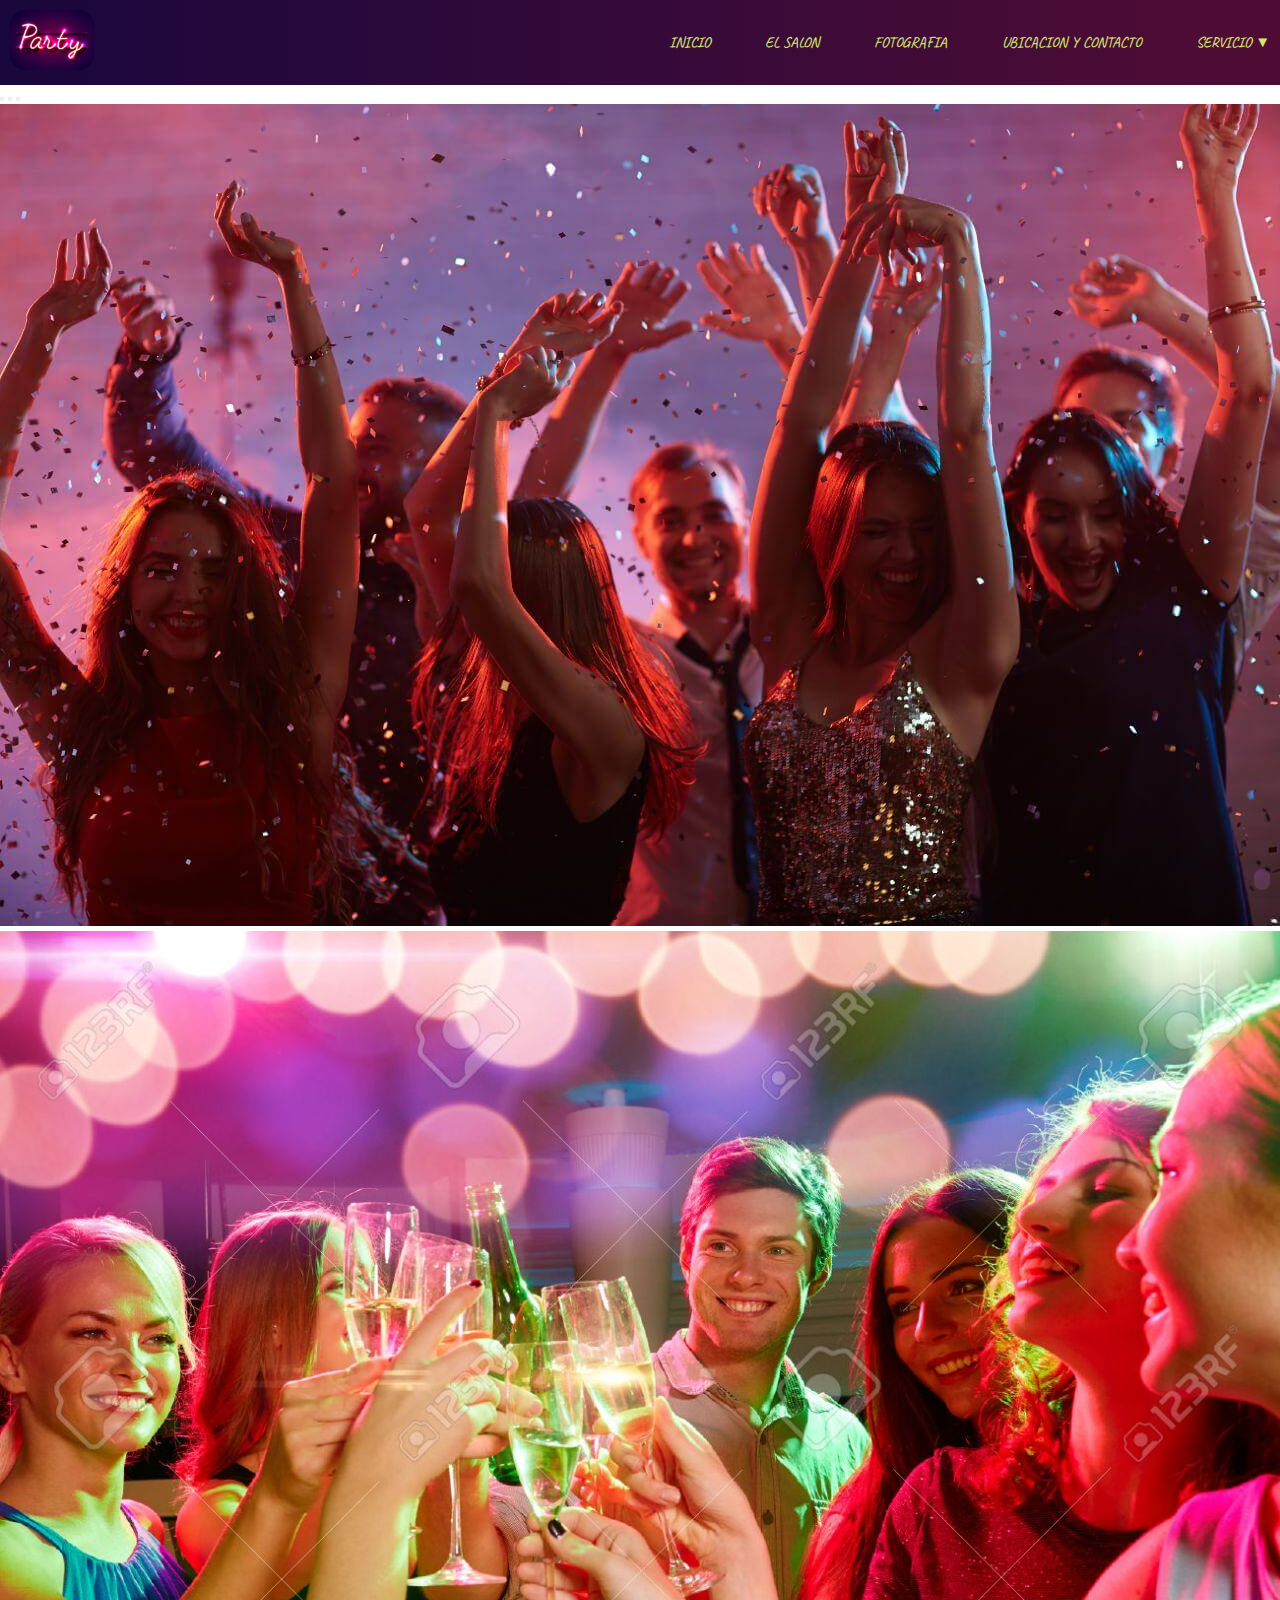
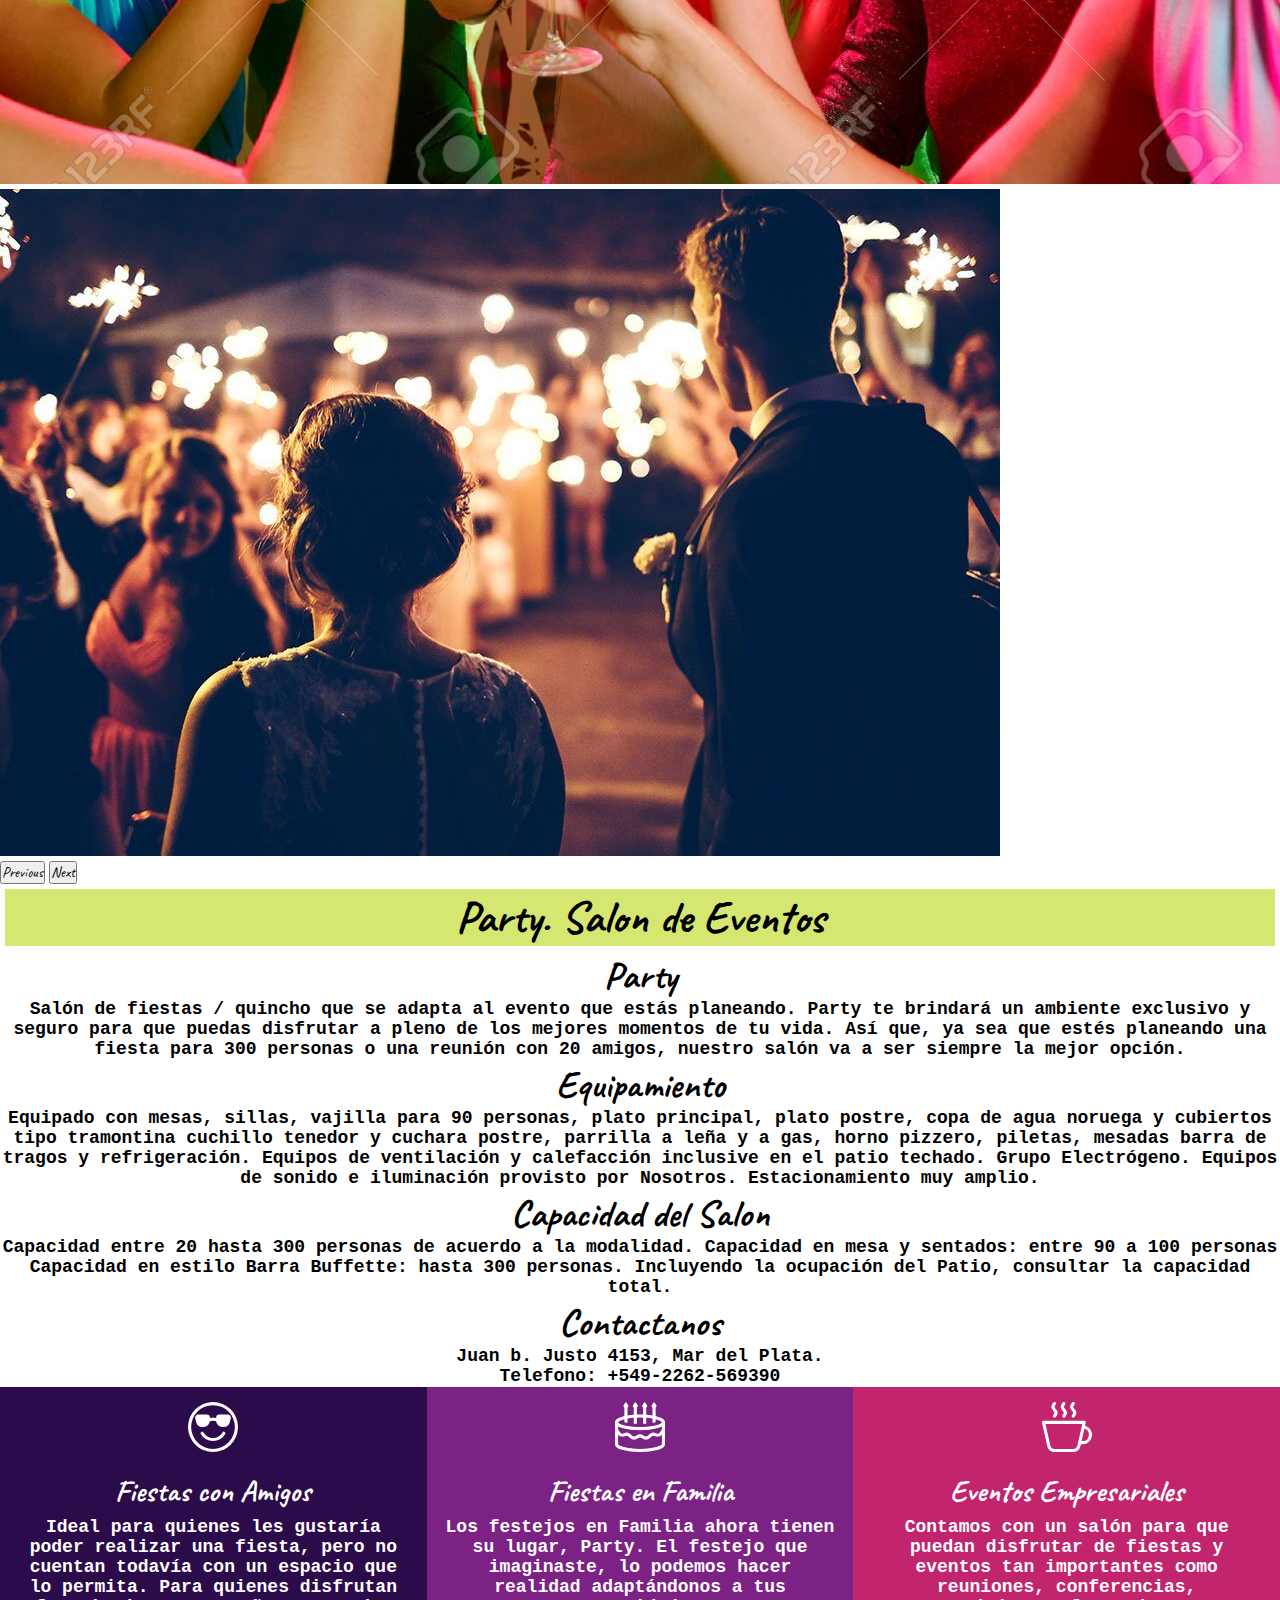
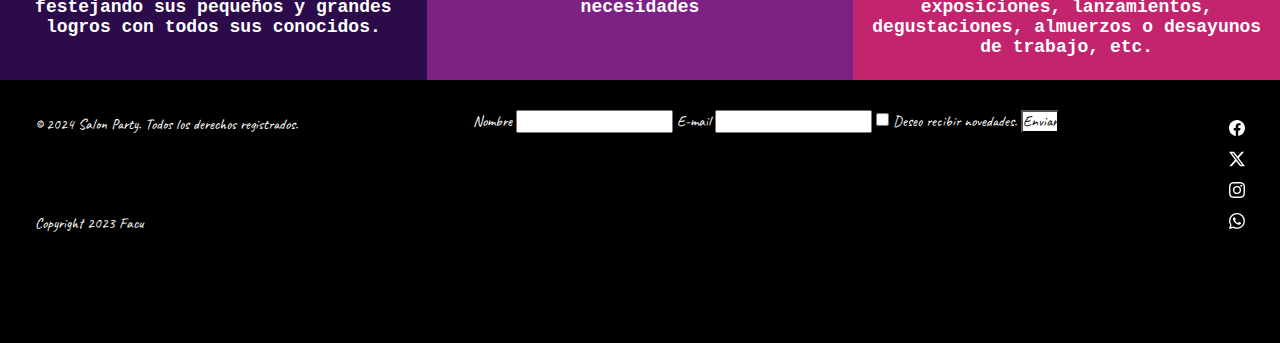
<file: index.html>
<!DOCTYPE html>
<html lang="en">
<head>
    <meta charset="UTF-8">
    <meta name="viewport" content="width=device-width, initial-scale=1.0">
    <title>Party</title>

    <meta name="description" content="Vive momentos inolvidables en nuestro salón de fiestas. Bodas, cumpleaños y eventos especiales. Espacio elegante y servicio excepcional. ¡Haz tus celebraciones memorables con nosotros!">
    <meta name="keywords" content="salón de fiestas, eventos elegantes, celebraciones memorables, espacio versátil, bodas exclusivas, servicios personalizados, planificación de eventos, experiencias únicas, catering de calidad, decoración de eventos, ambiente encantador, salones para fiestas, ocasiones especiales">
    <link rel="shortcut icon" href="./img/logo.jpg" type="image/x-icon">
    <link href="https://cdn.jsdelivr.net/npm/bootstrap@5.3.2/dist/css/bootstrap.min.css" rel="stylesheet" integrity="sha384-T3c6CoIi6uLrA9TneNEoa7RxnatzjcDSCmG1MXxSR1GAsXEV/Dwwykc2MPK8M2HN" crossorigin="anonymous">
    <link rel="stylesheet" href="./css/estilo.css">
</head>
<body>
    <!--inicio navbar-->
    <header class="header">
        <h1 class="logo"><a href="./index.html"><img src="./img/logo.jpg" class="logo-inicio" alt="img de logo"></a></h1>
        <input type="checkbox" id="menu">
        <label class="menu" for="menu">
            <img src="./img/menu.png" class="menu-icono" alt="menu burger">
        </label>
        <nav class="navbar"> 
            <ul class="menu1">
                <li class="menu-item">
                    <a class="menu-link" href="./index.html">INICIO</a>
                </li>
                <li class="menu-item">
                    <a class="menu-link" href="./pages/salon.html">EL SALON</a>
                </li>
                <li class="menu-item">
                    <a class="menu-link" href="./pages/fotografia.html">FOTOGRAFIA</a>
                </li>
                <li class="menu-item">
                    <a class="menu-link" href="./pages/contacto.html">UBICACION Y CONTACTO</a>
                </li>
                <li class="menu-item vertical">
                    <a class="menu-link" href="#">SERVICIO <b>▼</b></a>
                    <ul class="desplegable">
                        <li>
                            <a href="./pages/servicios.html">AMIGOS</a>
                        </li>
                        <li>
                            <a href="./pages/servicios2.html">FAMILIA</a>
                        </li>
                        <li>
                            <a href="./pages/servicios3.html">EMPRESAS</a>
                        </li>
                    </ul> 
                </li>
                
            </ul>
        </nav>
    </header>
    <!--fin navbar-->
    <!--inicio contenido-->
    <main>
        <section class="hero">
            <div id="carouselExampleIndicators" class="carousel slide" data-bs-ride="carousel">
                <div class="carousel-indicators">
                  <button type="button" data-bs-target="#carouselExampleIndicators" data-bs-slide-to="0" class="active" aria-current="true" aria-label="Slide 1"></button>
                  <button type="button" data-bs-target="#carouselExampleIndicators" data-bs-slide-to="1" aria-label="Slide 2"></button>
                  <button type="button" data-bs-target="#carouselExampleIndicators" data-bs-slide-to="2" aria-label="Slide 3"></button>
                </div>
                <div class="carousel-inner">
                  <div class="carousel-item active">
                    <img src="./img/fiesta/fiesta5.jpg" class="d-block w-100" alt="fiesta 5">
                  </div>
                  <div class="carousel-item">
                    <img src="./img/fiesta/fiesta3.jpg" class="d-block w-100" alt="fiesta 3">
                  </div>
                  <div class="carousel-item">
                    <img src="./img/fiesta/fiesta4.jpg" class="d-block w-100" alt="fiesta 4">
                  </div>
                </div>
                <button class="carousel-control-prev" type="button" data-bs-target="#carouselExampleIndicators" data-bs-slide="prev">
                  <span class="carousel-control-prev-icon" aria-hidden="true"></span>
                  <span class="visually-hidden">Previous</span>
                </button>
                <button class="carousel-control-next" type="button" data-bs-target="#carouselExampleIndicators" data-bs-slide="next">
                  <span class="carousel-control-next-icon" aria-hidden="true"></span>
                  <span class="visually-hidden">Next</span>
                </button>
              </div>
        </section>
        <section class="presentacion">
            <h2 class="party-title d-flex justify-content-center p-2">Party. Salon de Eventos</h2>
            <div class="container col-md-9">
                <div class="card card-1 d-flex justify-content-center align-items-center p-5">
                    <h3 class="card-title">Party</h3>
                    <p class="card-text">Salón de fiestas / quincho que se adapta al evento que estás planeando. Party te brindará un ambiente exclusivo y seguro para que puedas disfrutar a pleno de los mejores momentos de tu vida. Así que, ya sea que estés planeando una fiesta para 300 personas o una reunión con 20 amigos, nuestro salón va a ser siempre la mejor opción.</p>
                </div>
                <div class="card card-2 d-flex justify-content-center align-items-center p-5">
                    <h3 class="card-title">Equipamiento</h3>
                    <p class="card-text">Equipado con mesas, sillas, vajilla para 90 personas, plato principal, plato postre, copa de agua noruega y cubiertos tipo tramontina cuchillo tenedor y cuchara postre, parrilla a leña y a gas, horno pizzero, piletas, mesadas barra de tragos y refrigeración. Equipos de ventilación y calefacción inclusive en el patio techado. Grupo Electrógeno. Equipos de sonido e iluminación provisto por Nosotros. Estacionamiento muy amplio.</p>
                </div>
                <div class="card card-3 d-flex justify-content-center align-items-center p-5">
                    <h3 class="card-title">Capacidad del Salon</h3>
                    <p class="card-text">Capacidad entre 20 hasta 300 personas de acuerdo a la modalidad. Capacidad en mesa y sentados: entre 90 a 100 personas Capacidad en estilo Barra Buffette: hasta 300 personas. Incluyendo la ocupación del Patio, consultar la capacidad total.</p>
                </div>
                <div class="card card-4 d-flex justify-content-center align-items-center p-5">
                    <h3 class="card-title">Contactanos</h3>
                    <p class="card-text">Juan b. Justo 4153, Mar del Plata.</p>
                    <p class="card-text">Telefono: +549-2262-569390</p>
                </div>

            </div>
        </section>

        <section class="features">
            <div class="boxs">
                <div class="box box-1">
                    <a href="./pages/servicios.html" class="box-icon">
                        <svg xmlns="http://www.w3.org/2000/svg" width="50" height="50" fill="currentColor" class="bi bi-emoji-sunglasses" viewBox="0 0 16 16">
                            <path d="M4.968 9.75a.5.5 0 1 0-.866.5A4.498 4.498 0 0 0 8 12.5a4.5 4.5 0 0 0 3.898-2.25.5.5 0 1 0-.866-.5A3.498 3.498 0 0 1 8 11.5a3.498 3.498 0 0 1-3.032-1.75M7 5.116V5a1 1 0 0 0-1-1H3.28a1 1 0 0 0-.97 1.243l.311 1.242A2 2 0 0 0 4.561 8H5a2 2 0 0 0 1.994-1.839A2.99 2.99 0 0 1 8 6c.393 0 .74.064 1.006.161A2 2 0 0 0 11 8h.438a2 2 0 0 0 1.94-1.515l.311-1.242A1 1 0 0 0 12.72 4H10a1 1 0 0 0-1 1v.116A4.22 4.22 0 0 0 8 5c-.35 0-.69.04-1 .116"/>
                            <path d="M16 8A8 8 0 1 1 0 8a8 8 0 0 1 16 0m-1 0A7 7 0 1 0 1 8a7 7 0 0 0 14 0"/>
                          </svg>
                    </a>
                    <h3 class="box-title">Fiestas con Amigos</h3>
                    <p class="box-text">Ideal para quienes les gustaría poder realizar una fiesta, pero no cuentan todavía con un espacio que lo permita. Para quienes disfrutan festejando sus pequeños y grandes logros con todos sus conocidos.</p>
                </div>
                <div class="box box-2">
                    <a href="./pages/servicios2.html" class="box-icon">
                        <svg xmlns="http://www.w3.org/2000/svg" width="50" height="50" fill="currentColor" class="bi bi-cake2" viewBox="0 0 16 16">
                            <path d="m3.494.013-.595.79A.747.747 0 0 0 3 1.814v2.683c-.149.034-.293.07-.432.107-.702.187-1.305.418-1.745.696C.408 5.56 0 5.954 0 6.5v7c0 .546.408.94.823 1.201.44.278 1.043.51 1.745.696C3.978 15.773 5.898 16 8 16c2.102 0 4.022-.227 5.432-.603.701-.187 1.305-.418 1.745-.696.415-.261.823-.655.823-1.201v-7c0-.546-.408-.94-.823-1.201-.44-.278-1.043-.51-1.745-.696A12.418 12.418 0 0 0 13 4.496v-2.69a.747.747 0 0 0 .092-1.004l-.598-.79-.595.792A.747.747 0 0 0 12 1.813V4.3a22.03 22.03 0 0 0-2-.23V1.806a.747.747 0 0 0 .092-1.004l-.598-.79-.595.792A.747.747 0 0 0 9 1.813v2.204a28.708 28.708 0 0 0-2 0V1.806A.747.747 0 0 0 7.092.802l-.598-.79-.595.792A.747.747 0 0 0 6 1.813V4.07c-.71.05-1.383.129-2 .23V1.806A.747.747 0 0 0 4.092.802l-.598-.79Zm-.668 5.556L3 5.524v.967c.311.074.646.141 1 .201V5.315a21.05 21.05 0 0 1 2-.242v1.855c.325.024.659.042 1 .054V5.018a27.685 27.685 0 0 1 2 0v1.964c.341-.012.675-.03 1-.054V5.073c.72.054 1.393.137 2 .242v1.377c.354-.06.689-.127 1-.201v-.967l.175.045c.655.175 1.15.374 1.469.575.344.217.356.35.356.356 0 .006-.012.139-.356.356-.319.2-.814.4-1.47.575C11.87 7.78 10.041 8 8 8c-2.04 0-3.87-.221-5.174-.569-.656-.175-1.151-.374-1.47-.575C1.012 6.639 1 6.506 1 6.5c0-.006.012-.139.356-.356.319-.2.814-.4 1.47-.575ZM15 7.806v1.027l-.68.907a.938.938 0 0 1-1.17.276 1.938 1.938 0 0 0-2.236.363l-.348.348a1 1 0 0 1-1.307.092l-.06-.044a2 2 0 0 0-2.399 0l-.06.044a1 1 0 0 1-1.306-.092l-.35-.35a1.935 1.935 0 0 0-2.233-.362.935.935 0 0 1-1.168-.277L1 8.82V7.806c.42.232.956.428 1.568.591C3.978 8.773 5.898 9 8 9c2.102 0 4.022-.227 5.432-.603.612-.163 1.149-.36 1.568-.591m0 2.679V13.5c0 .006-.012.139-.356.355-.319.202-.814.401-1.47.576C11.87 14.78 10.041 15 8 15c-2.04 0-3.87-.221-5.174-.569-.656-.175-1.151-.374-1.47-.575-.344-.217-.356-.35-.356-.356v-3.02a1.935 1.935 0 0 0 2.298.43.935.935 0 0 1 1.08.175l.348.349a2 2 0 0 0 2.615.185l.059-.044a1 1 0 0 1 1.2 0l.06.044a2 2 0 0 0 2.613-.185l.348-.348a.938.938 0 0 1 1.082-.175c.781.39 1.718.208 2.297-.426Z"/>
                          </svg>
                    </a>
                    <h3 class="box-title">Fiestas en Familia</h3>
                    <p class="box-text">Los festejos en Familia ahora tienen su lugar, Party. El festejo que imaginaste, lo podemos hacer realidad adaptándonos a tus necesidades</p>
                </div>
                <div class="box box-3">
                    <a href="./pages/servicios3.html" class="box-icon">
                        <svg xmlns="http://www.w3.org/2000/svg" width="50" height="50" fill="currentColor" class="bi bi-cup-hot" viewBox="0 0 16 16">
                            <path fill-rule="evenodd" d="M.5 6a.5.5 0 0 0-.488.608l1.652 7.434A2.5 2.5 0 0 0 4.104 16h5.792a2.5 2.5 0 0 0 2.44-1.958l.131-.59a3 3 0 0 0 1.3-5.854l.221-.99A.5.5 0 0 0 13.5 6zM13 12.5a2.01 2.01 0 0 1-.316-.025l.867-3.898A2.001 2.001 0 0 1 13 12.5M2.64 13.825 1.123 7h11.754l-1.517 6.825A1.5 1.5 0 0 1 9.896 15H4.104a1.5 1.5 0 0 1-1.464-1.175Z"/>
                            <path d="m4.4.8-.003.004-.014.019a4.167 4.167 0 0 0-.204.31 2.327 2.327 0 0 0-.141.267c-.026.06-.034.092-.037.103v.004a.593.593 0 0 0 .091.248c.075.133.178.272.308.445l.01.012c.118.158.26.347.37.543.112.2.22.455.22.745 0 .188-.065.368-.119.494a3.31 3.31 0 0 1-.202.388 5.444 5.444 0 0 1-.253.382l-.018.025-.005.008-.002.002A.5.5 0 0 1 3.6 4.2l.003-.004.014-.019a4.149 4.149 0 0 0 .204-.31 2.06 2.06 0 0 0 .141-.267c.026-.06.034-.092.037-.103a.593.593 0 0 0-.09-.252A4.334 4.334 0 0 0 3.6 2.8l-.01-.012a5.099 5.099 0 0 1-.37-.543A1.53 1.53 0 0 1 3 1.5c0-.188.065-.368.119-.494.059-.138.134-.274.202-.388a5.446 5.446 0 0 1 .253-.382l.025-.035A.5.5 0 0 1 4.4.8m3 0-.003.004-.014.019a4.167 4.167 0 0 0-.204.31 2.327 2.327 0 0 0-.141.267c-.026.06-.034.092-.037.103v.004a.593.593 0 0 0 .091.248c.075.133.178.272.308.445l.01.012c.118.158.26.347.37.543.112.2.22.455.22.745 0 .188-.065.368-.119.494a3.31 3.31 0 0 1-.202.388 5.444 5.444 0 0 1-.253.382l-.018.025-.005.008-.002.002A.5.5 0 0 1 6.6 4.2l.003-.004.014-.019a4.149 4.149 0 0 0 .204-.31 2.06 2.06 0 0 0 .141-.267c.026-.06.034-.092.037-.103a.593.593 0 0 0-.09-.252A4.334 4.334 0 0 0 6.6 2.8l-.01-.012a5.099 5.099 0 0 1-.37-.543A1.53 1.53 0 0 1 6 1.5c0-.188.065-.368.119-.494.059-.138.134-.274.202-.388a5.446 5.446 0 0 1 .253-.382l.025-.035A.5.5 0 0 1 7.4.8m3 0-.003.004-.014.019a4.077 4.077 0 0 0-.204.31 2.337 2.337 0 0 0-.141.267c-.026.06-.034.092-.037.103v.004a.593.593 0 0 0 .091.248c.075.133.178.272.308.445l.01.012c.118.158.26.347.37.543.112.2.22.455.22.745 0 .188-.065.368-.119.494a3.198 3.198 0 0 1-.202.388 5.385 5.385 0 0 1-.252.382l-.019.025-.005.008-.002.002A.5.5 0 0 1 9.6 4.2l.003-.004.014-.019a4.149 4.149 0 0 0 .204-.31 2.06 2.06 0 0 0 .141-.267c.026-.06.034-.092.037-.103a.593.593 0 0 0-.09-.252A4.334 4.334 0 0 0 9.6 2.8l-.01-.012a5.099 5.099 0 0 1-.37-.543A1.53 1.53 0 0 1 9 1.5c0-.188.065-.368.119-.494.059-.138.134-.274.202-.388a5.446 5.446 0 0 1 .253-.382l.025-.035A.5.5 0 0 1 10.4.8"/>
                          </svg>
                    </a>
                    <h3 class="box-title">Eventos Empresariales</h3>
                    <p class="box-text">Contamos con un salón para que puedan disfrutar de fiestas y eventos tan importantes como reuniones, conferencias, exposiciones, lanzamientos, degustaciones, almuerzos o desayunos de trabajo, etc.</p>
                </div>
            </div>
        </section>
    </main>
    <!--fin contenido-->
    <!--inicio footer-->
    <footer class="footer">
        <div class="footer-div footer-1">
            <p>© 2024 Salon Party. Todos los derechos registrados.</p>
            <p class="copy">Copyright 2023 Facu</p>
        </div>
        <div class="footer-div footer-2">
            <form class="formulario-1">
                <label class="name d-block p-2" for="nombre"> 
                    Nombre 
                    <input type="text" id="nombre" required>
                </label>
                <label class="mail d-block p-2" for="email" id="email"> 
                    E-mail 
                    <input type="email" id="email" required>
                </label>
                <label class="chequeo d-block p-2" for="si">
                    <input type="checkbox" name="si" id="si">  Deseo recibir novedades. 
                </label>
                <button class="rounded d-block p-1" type="submit">Enviar</button>
            </form>
        </div>
        </div>
        <div class="footer-div footer-3">
            <ul>
                <li><a href="https://www.facebook.com/" class="icon-link icon-link-hover" target="_blank">
                    <svg xmlns="http://www.w3.org/2000/svg" width="16" height="16" fill="currentColor" class="bi bi-facebook" viewBox="0 0 16 16">
                        <path d="M16 8.049c0-4.446-3.582-8.05-8-8.05C3.58 0-.002 3.603-.002 8.05c0 4.017 2.926 7.347 6.75 7.951v-5.625h-2.03V8.05H6.75V6.275c0-2.017 1.195-3.131 3.022-3.131.876 0 1.791.157 1.791.157v1.98h-1.009c-.993 0-1.303.621-1.303 1.258v1.51h2.218l-.354 2.326H9.25V16c3.824-.604 6.75-3.934 6.75-7.951"/>
                      </svg>
                </a></li>
                <li><a href="https://twitter.com/" class="icon-link icon-link-hover" target="_blank">
                    <svg xmlns="http://www.w3.org/2000/svg" width="16" height="16" fill="currentColor" class="bi bi-twitter-x" viewBox="0 0 16 16">
                        <path d="M12.6.75h2.454l-5.36 6.142L16 15.25h-4.937l-3.867-5.07-4.425 5.07H.316l5.733-6.57L0 .75h5.063l3.495 4.633L12.601.75Zm-.86 13.028h1.36L4.323 2.145H2.865l8.875 11.633Z"/>
                      </svg>
                </a></li>
                <li><a href="https://www.instagram.com/ "class="icon-link icon-link-hover" target="_blank">
                    <svg xmlns="http://www.w3.org/2000/svg" width="16" height="16" fill="currentColor" class="bi bi-instagram" viewBox="0 0 16 16">
                        <path d="M8 0C5.829 0 5.556.01 4.703.048 3.85.088 3.269.222 2.76.42a3.917 3.917 0 0 0-1.417.923A3.927 3.927 0 0 0 .42 2.76C.222 3.268.087 3.85.048 4.7.01 5.555 0 5.827 0 8.001c0 2.172.01 2.444.048 3.297.04.852.174 1.433.372 1.942.205.526.478.972.923 1.417.444.445.89.719 1.416.923.51.198 1.09.333 1.942.372C5.555 15.99 5.827 16 8 16s2.444-.01 3.298-.048c.851-.04 1.434-.174 1.943-.372a3.916 3.916 0 0 0 1.416-.923c.445-.445.718-.891.923-1.417.197-.509.332-1.09.372-1.942C15.99 10.445 16 10.173 16 8s-.01-2.445-.048-3.299c-.04-.851-.175-1.433-.372-1.941a3.926 3.926 0 0 0-.923-1.417A3.911 3.911 0 0 0 13.24.42c-.51-.198-1.092-.333-1.943-.372C10.443.01 10.172 0 7.998 0h.003zm-.717 1.442h.718c2.136 0 2.389.007 3.232.046.78.035 1.204.166 1.486.275.373.145.64.319.92.599.28.28.453.546.598.92.11.281.24.705.275 1.485.039.843.047 1.096.047 3.231s-.008 2.389-.047 3.232c-.035.78-.166 1.203-.275 1.485a2.47 2.47 0 0 1-.599.919c-.28.28-.546.453-.92.598-.28.11-.704.24-1.485.276-.843.038-1.096.047-3.232.047s-2.39-.009-3.233-.047c-.78-.036-1.203-.166-1.485-.276a2.478 2.478 0 0 1-.92-.598 2.48 2.48 0 0 1-.6-.92c-.109-.281-.24-.705-.275-1.485-.038-.843-.046-1.096-.046-3.233 0-2.136.008-2.388.046-3.231.036-.78.166-1.204.276-1.486.145-.373.319-.64.599-.92.28-.28.546-.453.92-.598.282-.11.705-.24 1.485-.276.738-.034 1.024-.044 2.515-.045v.002zm4.988 1.328a.96.96 0 1 0 0 1.92.96.96 0 0 0 0-1.92zm-4.27 1.122a4.109 4.109 0 1 0 0 8.217 4.109 4.109 0 0 0 0-8.217zm0 1.441a2.667 2.667 0 1 1 0 5.334 2.667 2.667 0 0 1 0-5.334"/>
                      </svg>
                </a></li>
                <li><a href="https://web.whatsapp.com/" class="icon-link icon-link-hover" target="_blank">
                    <svg xmlns="http://www.w3.org/2000/svg" width="16" height="16" fill="currentColor" class="bi bi-whatsapp" viewBox="0 0 16 16">
                        <path d="M13.601 2.326A7.854 7.854 0 0 0 7.994 0C3.627 0 .068 3.558.064 7.926c0 1.399.366 2.76 1.057 3.965L0 16l4.204-1.102a7.933 7.933 0 0 0 3.79.965h.004c4.368 0 7.926-3.558 7.93-7.93A7.898 7.898 0 0 0 13.6 2.326zM7.994 14.521a6.573 6.573 0 0 1-3.356-.92l-.24-.144-2.494.654.666-2.433-.156-.251a6.56 6.56 0 0 1-1.007-3.505c0-3.626 2.957-6.584 6.591-6.584a6.56 6.56 0 0 1 4.66 1.931 6.557 6.557 0 0 1 1.928 4.66c-.004 3.639-2.961 6.592-6.592 6.592zm3.615-4.934c-.197-.099-1.17-.578-1.353-.646-.182-.065-.315-.099-.445.099-.133.197-.513.646-.627.775-.114.133-.232.148-.43.05-.197-.1-.836-.308-1.592-.985-.59-.525-.985-1.175-1.103-1.372-.114-.198-.011-.304.088-.403.087-.088.197-.232.296-.346.1-.114.133-.198.198-.33.065-.134.034-.248-.015-.347-.05-.099-.445-1.076-.612-1.47-.16-.389-.323-.335-.445-.34-.114-.007-.247-.007-.38-.007a.729.729 0 0 0-.529.247c-.182.198-.691.677-.691 1.654 0 .977.71 1.916.81 2.049.098.133 1.394 2.132 3.383 2.992.47.205.84.326 1.129.418.475.152.904.129 1.246.08.38-.058 1.171-.48 1.338-.943.164-.464.164-.86.114-.943-.049-.084-.182-.133-.38-.232z"/>
                      </svg>
                </a></li>
            </ul>
        </div>
    </footer>
    <!--fin footer-->
    <!--inicio boton ir arriba -->
    <a class="ir-arriba icon-link " style="--bs-link-hover-color-rgb: 25, 135, 84;" href="#">
        <svg xmlns="http://www.w3.org/2000/svg" width="16" height="16" fill="currentColor" class="bi bi-arrow-up-circle" viewBox="0 0 16 16">
            <path fill-rule="evenodd" d="M1 8a7 7 0 1 0 14 0A7 7 0 0 0 1 8m15 0A8 8 0 1 1 0 8a8 8 0 0 1 16 0m-7.5 3.5a.5.5 0 0 1-1 0V5.707L5.354 7.854a.5.5 0 1 1-.708-.708l3-3a.5.5 0 0 1 .708 0l3 3a.5.5 0 0 1-.708.708L8.5 5.707z"/>
          </svg>
    </a>
    <!--fin boton ir arriba-->

    <script src="https://cdn.jsdelivr.net/npm/bootstrap@5.3.2/dist/js/bootstrap.bundle.min.js" integrity="sha384-C6RzsynM9kWDrMNeT87bh95OGNyZPhcTNXj1NW7RuBCsyN/o0jlpcV8Qyq46cDfL" crossorigin="anonymous"></script>
</body>
</html>
</file>
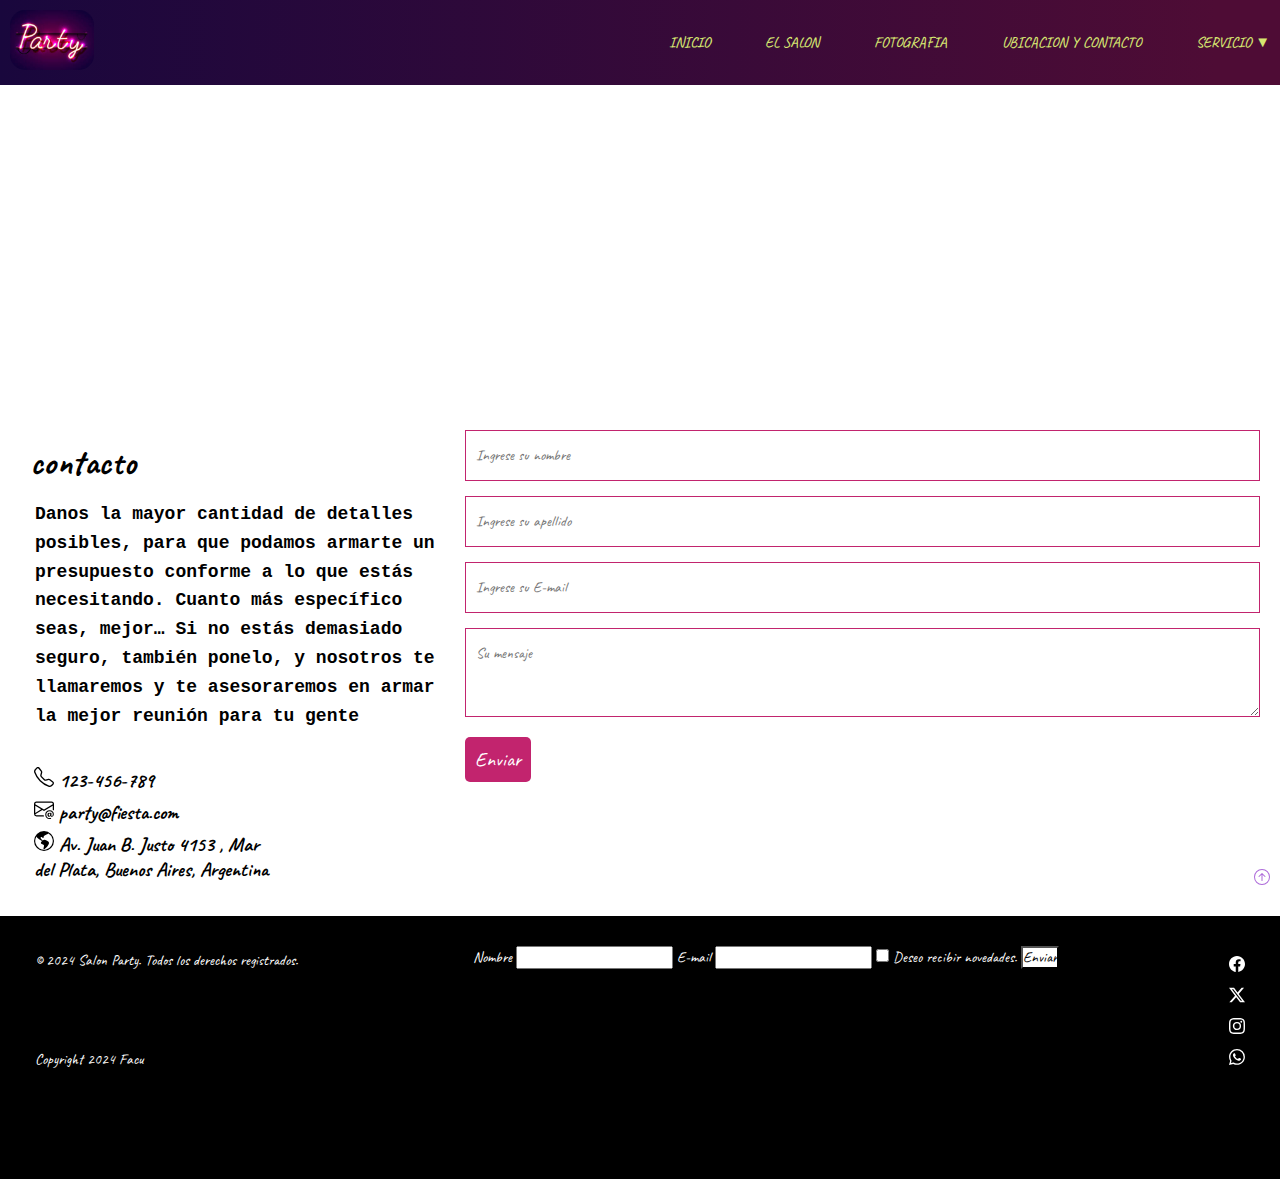
<file: pages/contacto.html>
<!DOCTYPE html>
<html lang="en">
<head>
    <meta charset="UTF-8">
    <meta name="viewport" content="width=device-width, initial-scale=1.0">
    <title>Party Contacto</title>

    <meta name="description" content="¡Haz realidad tus eventos soñados! Conéctate con nosotros para planificar juntos en nuestro exclusivo salón de fiestas. ¡Contáctanos ahora!">
    <meta name="keywords" content="Contacto eventos, reservas salón de fiestas, consultas bodas, información eventos corporativos, solicitudes presupuesto, equipo dedicado eventos, detalles celebraciones, conéctate con nosotros">
    <link rel="shortcut icon" href="../img/logo.jpg" type="image/x-icon">
    <link href="https://cdn.jsdelivr.net/npm/bootstrap@5.3.2/dist/css/bootstrap.min.css" rel="stylesheet" integrity="sha384-T3c6CoIi6uLrA9TneNEoa7RxnatzjcDSCmG1MXxSR1GAsXEV/Dwwykc2MPK8M2HN" crossorigin="anonymous">
    <link rel="stylesheet" href="../css/estilo.css">
</head>
<body>
    <!-- inicio navbar-->
    <header class="header">
        <h1 class="logo"><a href="../index.html"><img src="../img/logo.jpg" class="logo-inicio" alt="img de logo"></a></h1>
        <input type="checkbox" id="menu">
        <label class="menu" for="menu">
            <img src="../img/menu.png" class="menu-icono" alt="menu burger">
        </label>
        <nav class="navbar"> 
            <ul class="menu1">
                <li class="menu-item">
                    <a class="menu-link" href="../index.html">INICIO</a>
                </li>
                <li class="menu-item">
                    <a class="menu-link" href="./salon.html">EL SALON</a>
                </li>
                <li class="menu-item">
                    <a class="menu-link" href="./fotografia.html">FOTOGRAFIA</a>
                </li>
                <li class="menu-item">
                    <a class="menu-link" href="./contacto.html">UBICACION Y CONTACTO</a>
                </li>
                <li class="menu-item vertical">
                    <a class="menu-link" href="#">SERVICIO <b>▼</b></a>
                    <ul class="desplegable">
                        <li>
                            <a href="./servicios.html">AMIGOS</a>
                        </li>
                        <li>
                            <a href="./servicios2.html">FAMILIA</a>
                        </li>
                        <li>
                            <a href="./servicios3.html">EMPRESAS</a>
                        </li>
                    </ul> 
                </li>
                
            </ul>
        </nav>
    </header>
    <!-- fin navbar-->
    <!-- inicio contenido-->
    <main>
        <section class="map">
            <div>
                <iframe src="https://www.google.com/maps/embed?pb=!1m18!1m12!1m3!1d3145.681457748117!2d-57.5785274233277!3d-37.961223142481245!2m3!1f0!2f0!3f0!3m2!1i1024!2i768!4f13.1!3m3!1m2!1s0x9584d97554e2702f%3A0xc46233c6c8808551!2sPadre%20Cardiel%206834%2C%20B7604DYL%20Mar%20del%20Plata%2C%20Provincia%20de%20Buenos%20Aires!5e0!3m2!1ses-419!2sar!4v1699922513198!5m2!1ses-419!2sar" width="100%" height="300" style="border:0;" allowfullscreen="" loading="lazy" referrerpolicy="no-referrer-when-downgrade"></iframe>
            </div>
        </section>
        <section class="info-form">
            <div class="descrip-form">
                <h2>contacto</h2>
                <p>Danos la mayor cantidad de detalles posibles, para que podamos armarte un presupuesto conforme a lo que estás necesitando. Cuanto más específico seas, mejor… Si no estás demasiado seguro, también ponelo, y nosotros te llamaremos y te asesoraremos en armar la mejor reunión para tu gente</p>
                <a class="dato dato1" href="#">
                    <svg xmlns="http://www.w3.org/2000/svg" width="20" height="20" fill="currentColor" class="bi bi-telephone" viewBox="0 0 16 16">
                        <path d="M3.654 1.328a.678.678 0 0 0-1.015-.063L1.605 2.3c-.483.484-.661 1.169-.45 1.77a17.568 17.568 0 0 0 4.168 6.608 17.569 17.569 0 0 0 6.608 4.168c.601.211 1.286.033 1.77-.45l1.034-1.034a.678.678 0 0 0-.063-1.015l-2.307-1.794a.678.678 0 0 0-.58-.122l-2.19.547a1.745 1.745 0 0 1-1.657-.459L5.482 8.062a1.745 1.745 0 0 1-.46-1.657l.548-2.19a.678.678 0 0 0-.122-.58L3.654 1.328zM1.884.511a1.745 1.745 0 0 1 2.612.163L6.29 2.98c.329.423.445.974.315 1.494l-.547 2.19a.678.678 0 0 0 .178.643l2.457 2.457a.678.678 0 0 0 .644.178l2.189-.547a1.745 1.745 0 0 1 1.494.315l2.306 1.794c.829.645.905 1.87.163 2.611l-1.034 1.034c-.74.74-1.846 1.065-2.877.702a18.634 18.634 0 0 1-7.01-4.42 18.634 18.634 0 0 1-4.42-7.009c-.362-1.03-.037-2.137.703-2.877L1.885.511z"/>
                      </svg> 123-456-789</a>
                <a class="dato dato2" href="#">
                    <svg xmlns="http://www.w3.org/2000/svg" width="20" height="20" fill="currentColor" class="bi bi-envelope-at" viewBox="0 0 16 16">
                        <path d="M2 2a2 2 0 0 0-2 2v8.01A2 2 0 0 0 2 14h5.5a.5.5 0 0 0 0-1H2a1 1 0 0 1-.966-.741l5.64-3.471L8 9.583l7-4.2V8.5a.5.5 0 0 0 1 0V4a2 2 0 0 0-2-2zm3.708 6.208L1 11.105V5.383zM1 4.217V4a1 1 0 0 1 1-1h12a1 1 0 0 1 1 1v.217l-7 4.2z"/>
                        <path d="M14.247 14.269c1.01 0 1.587-.857 1.587-2.025v-.21C15.834 10.43 14.64 9 12.52 9h-.035C10.42 9 9 10.36 9 12.432v.214C9 14.82 10.438 16 12.358 16h.044c.594 0 1.018-.074 1.237-.175v-.73c-.245.11-.673.18-1.18.18h-.044c-1.334 0-2.571-.788-2.571-2.655v-.157c0-1.657 1.058-2.724 2.64-2.724h.04c1.535 0 2.484 1.05 2.484 2.326v.118c0 .975-.324 1.39-.639 1.39-.232 0-.41-.148-.41-.42v-2.19h-.906v.569h-.03c-.084-.298-.368-.63-.954-.63-.778 0-1.259.555-1.259 1.4v.528c0 .892.49 1.434 1.26 1.434.471 0 .896-.227 1.014-.643h.043c.118.42.617.648 1.12.648Zm-2.453-1.588v-.227c0-.546.227-.791.573-.791.297 0 .572.192.572.708v.367c0 .573-.253.744-.564.744-.354 0-.581-.215-.581-.8Z"/>
                      </svg> party@fiesta.com</a>
                <a class="dato dato3" href="#">
                    <svg xmlns="http://www.w3.org/2000/svg" width="20" height="20" fill="currentColor" class="bi bi-globe-americas" viewBox="0 0 16 16">
                        <path d="M8 0a8 8 0 1 0 0 16A8 8 0 0 0 8 0M2.04 4.326c.325 1.329 2.532 2.54 3.717 3.19.48.263.793.434.743.484-.08.08-.162.158-.242.234-.416.396-.787.749-.758 1.266.035.634.618.824 1.214 1.017.577.188 1.168.38 1.286.983.082.417-.075.988-.22 1.52-.215.782-.406 1.48.22 1.48 1.5-.5 3.798-3.186 4-5 .138-1.243-2-2-3.5-2.5-.478-.16-.755.081-.99.284-.172.15-.322.279-.51.216-.445-.148-2.5-2-1.5-2.5.78-.39.952-.171 1.227.182.078.099.163.208.273.318.609.304.662-.132.723-.633.039-.322.081-.671.277-.867.434-.434 1.265-.791 2.028-1.12.712-.306 1.365-.587 1.579-.88A7 7 0 1 1 2.04 4.327Z"/>
                      </svg> Av. Juan B. Justo 4153 , Mar del Plata, Buenos Aires, Argentina</a>
            </div>
            <div class="formulario-2">
                <form action="#" autocomplete="off">
                    <input type="text" name="nombre" placeholder="Ingrese su nombre" class="campo">
                    <input type="text" name="apellido" placeholder="Ingrese su apellido" class="campo">
                    <input type="email" name="nombre" placeholder="Ingrese su E-mail" class="campo">
                    <textarea class="mensaje" name="mensaje" id="" cols="30" rows="3" placeholder="Su mensaje"></textarea>
                    <button class="boton" type="submit">Enviar</button>
                </form>
            </div>
        </section>
        
    </main>
    <!-- fin contenido-->
    <!-- inicio footer-->
    <footer class="footer">
        <div class="footer-div footer-1">
            <p>© 2024 Salon Party. Todos los derechos registrados.</p>
            <p class="copy">Copyright 2024 Facu</p>
        </div>
        <div class="footer-div footer-2">
            <form class="formulario-1">
                <label class="name d-block p-2" for="nombre"> 
                    Nombre 
                    <input type="text" id="nombre" required>
                </label>
                <label class="mail d-block p-2" for="email" id="email"> 
                    E-mail 
                    <input type="email" id="email" required>
                </label>
                <label class="chequeo d-block p-2" for="si">
                    <input type="checkbox" name="si" id="si">  Deseo recibir novedades. 
                </label>
                <button class="rounded d-block p-1" type="submit">Enviar</button>
            </form>
        </div>
        </div>
        <div class="footer-div footer-3">
            <ul>
                <li><a href="https://www.facebook.com/" class="icon-link icon-link-hover" target="_blank">
                    <svg xmlns="http://www.w3.org/2000/svg" width="16" height="16" fill="currentColor" class="bi bi-facebook" viewBox="0 0 16 16">
                        <path d="M16 8.049c0-4.446-3.582-8.05-8-8.05C3.58 0-.002 3.603-.002 8.05c0 4.017 2.926 7.347 6.75 7.951v-5.625h-2.03V8.05H6.75V6.275c0-2.017 1.195-3.131 3.022-3.131.876 0 1.791.157 1.791.157v1.98h-1.009c-.993 0-1.303.621-1.303 1.258v1.51h2.218l-.354 2.326H9.25V16c3.824-.604 6.75-3.934 6.75-7.951"/>
                      </svg>
                </a></li>
                <li><a href="https://twitter.com/" class="icon-link icon-link-hover" target="_blank">
                    <svg xmlns="http://www.w3.org/2000/svg" width="16" height="16" fill="currentColor" class="bi bi-twitter-x" viewBox="0 0 16 16">
                        <path d="M12.6.75h2.454l-5.36 6.142L16 15.25h-4.937l-3.867-5.07-4.425 5.07H.316l5.733-6.57L0 .75h5.063l3.495 4.633L12.601.75Zm-.86 13.028h1.36L4.323 2.145H2.865l8.875 11.633Z"/>
                      </svg>
                </a></li>
                <li><a href="https://www.instagram.com/ "class="icon-link icon-link-hover" target="_blank">
                    <svg xmlns="http://www.w3.org/2000/svg" width="16" height="16" fill="currentColor" class="bi bi-instagram" viewBox="0 0 16 16">
                        <path d="M8 0C5.829 0 5.556.01 4.703.048 3.85.088 3.269.222 2.76.42a3.917 3.917 0 0 0-1.417.923A3.927 3.927 0 0 0 .42 2.76C.222 3.268.087 3.85.048 4.7.01 5.555 0 5.827 0 8.001c0 2.172.01 2.444.048 3.297.04.852.174 1.433.372 1.942.205.526.478.972.923 1.417.444.445.89.719 1.416.923.51.198 1.09.333 1.942.372C5.555 15.99 5.827 16 8 16s2.444-.01 3.298-.048c.851-.04 1.434-.174 1.943-.372a3.916 3.916 0 0 0 1.416-.923c.445-.445.718-.891.923-1.417.197-.509.332-1.09.372-1.942C15.99 10.445 16 10.173 16 8s-.01-2.445-.048-3.299c-.04-.851-.175-1.433-.372-1.941a3.926 3.926 0 0 0-.923-1.417A3.911 3.911 0 0 0 13.24.42c-.51-.198-1.092-.333-1.943-.372C10.443.01 10.172 0 7.998 0h.003zm-.717 1.442h.718c2.136 0 2.389.007 3.232.046.78.035 1.204.166 1.486.275.373.145.64.319.92.599.28.28.453.546.598.92.11.281.24.705.275 1.485.039.843.047 1.096.047 3.231s-.008 2.389-.047 3.232c-.035.78-.166 1.203-.275 1.485a2.47 2.47 0 0 1-.599.919c-.28.28-.546.453-.92.598-.28.11-.704.24-1.485.276-.843.038-1.096.047-3.232.047s-2.39-.009-3.233-.047c-.78-.036-1.203-.166-1.485-.276a2.478 2.478 0 0 1-.92-.598 2.48 2.48 0 0 1-.6-.92c-.109-.281-.24-.705-.275-1.485-.038-.843-.046-1.096-.046-3.233 0-2.136.008-2.388.046-3.231.036-.78.166-1.204.276-1.486.145-.373.319-.64.599-.92.28-.28.546-.453.92-.598.282-.11.705-.24 1.485-.276.738-.034 1.024-.044 2.515-.045v.002zm4.988 1.328a.96.96 0 1 0 0 1.92.96.96 0 0 0 0-1.92zm-4.27 1.122a4.109 4.109 0 1 0 0 8.217 4.109 4.109 0 0 0 0-8.217zm0 1.441a2.667 2.667 0 1 1 0 5.334 2.667 2.667 0 0 1 0-5.334"/>
                      </svg>
                </a></li>
                <li><a href="https://web.whatsapp.com/" class="icon-link icon-link-hover" target="_blank">
                    <svg xmlns="http://www.w3.org/2000/svg" width="16" height="16" fill="currentColor" class="bi bi-whatsapp" viewBox="0 0 16 16">
                        <path d="M13.601 2.326A7.854 7.854 0 0 0 7.994 0C3.627 0 .068 3.558.064 7.926c0 1.399.366 2.76 1.057 3.965L0 16l4.204-1.102a7.933 7.933 0 0 0 3.79.965h.004c4.368 0 7.926-3.558 7.93-7.93A7.898 7.898 0 0 0 13.6 2.326zM7.994 14.521a6.573 6.573 0 0 1-3.356-.92l-.24-.144-2.494.654.666-2.433-.156-.251a6.56 6.56 0 0 1-1.007-3.505c0-3.626 2.957-6.584 6.591-6.584a6.56 6.56 0 0 1 4.66 1.931 6.557 6.557 0 0 1 1.928 4.66c-.004 3.639-2.961 6.592-6.592 6.592zm3.615-4.934c-.197-.099-1.17-.578-1.353-.646-.182-.065-.315-.099-.445.099-.133.197-.513.646-.627.775-.114.133-.232.148-.43.05-.197-.1-.836-.308-1.592-.985-.59-.525-.985-1.175-1.103-1.372-.114-.198-.011-.304.088-.403.087-.088.197-.232.296-.346.1-.114.133-.198.198-.33.065-.134.034-.248-.015-.347-.05-.099-.445-1.076-.612-1.47-.16-.389-.323-.335-.445-.34-.114-.007-.247-.007-.38-.007a.729.729 0 0 0-.529.247c-.182.198-.691.677-.691 1.654 0 .977.71 1.916.81 2.049.098.133 1.394 2.132 3.383 2.992.47.205.84.326 1.129.418.475.152.904.129 1.246.08.38-.058 1.171-.48 1.338-.943.164-.464.164-.86.114-.943-.049-.084-.182-.133-.38-.232z"/>
                      </svg>
                </a></li>
            </ul>
        </div>
    </footer>
    <!-- fin footer-->
    <!-- inicio boton ir arriba-->
    <a class="ir-arriba icon-link " style="--bs-link-hover-color-rgb: 25, 135, 84;" href="#">
        <svg xmlns="http://www.w3.org/2000/svg" width="16" height="16" fill="currentColor" class="bi bi-arrow-up-circle" viewBox="0 0 16 16">
            <path fill-rule="evenodd" d="M1 8a7 7 0 1 0 14 0A7 7 0 0 0 1 8m15 0A8 8 0 1 1 0 8a8 8 0 0 1 16 0m-7.5 3.5a.5.5 0 0 1-1 0V5.707L5.354 7.854a.5.5 0 1 1-.708-.708l3-3a.5.5 0 0 1 .708 0l3 3a.5.5 0 0 1-.708.708L8.5 5.707z"/>
          </svg>
    </a>
    <!-- fin boton ir arriba-->
    <script src="https://cdn.jsdelivr.net/npm/bootstrap@5.3.2/dist/js/bootstrap.bundle.min.js" integrity="sha384-C6RzsynM9kWDrMNeT87bh95OGNyZPhcTNXj1NW7RuBCsyN/o0jlpcV8Qyq46cDfL" crossorigin="anonymous"></script>
</body>
</html>
</file>
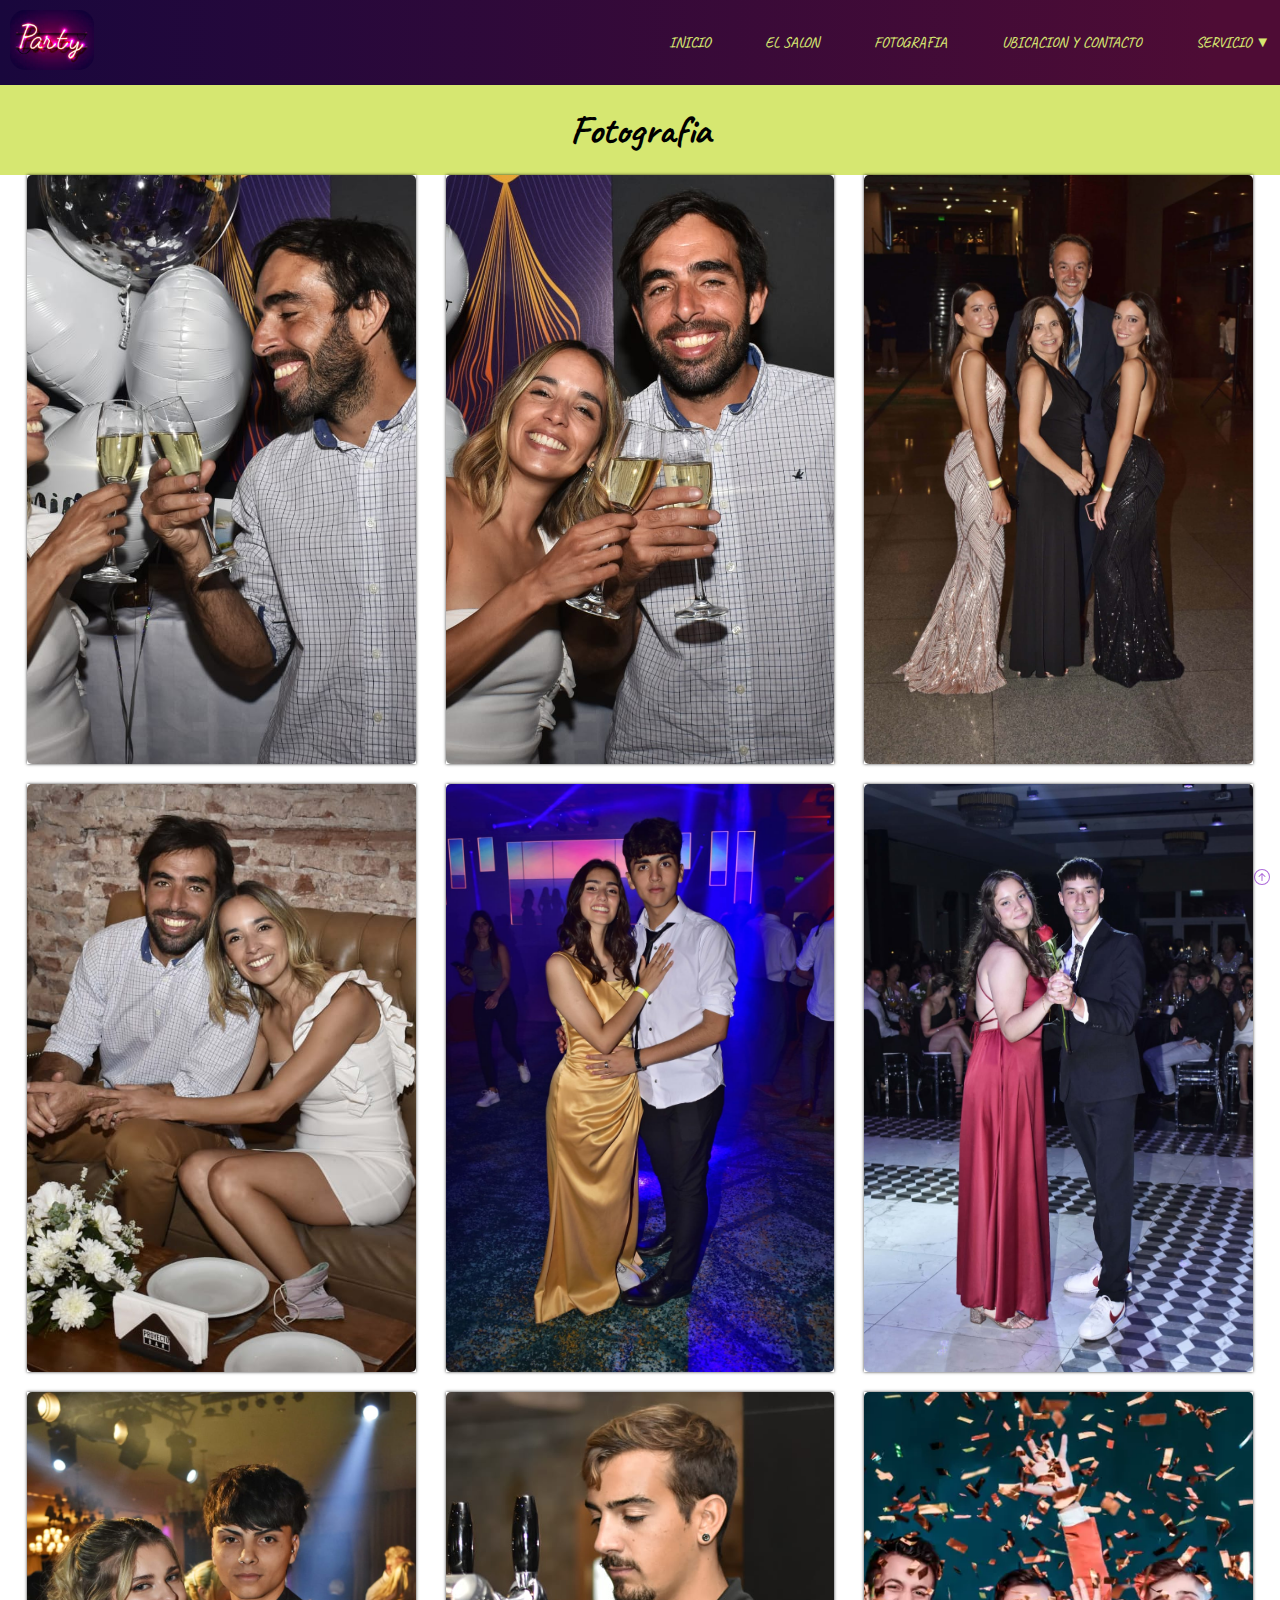
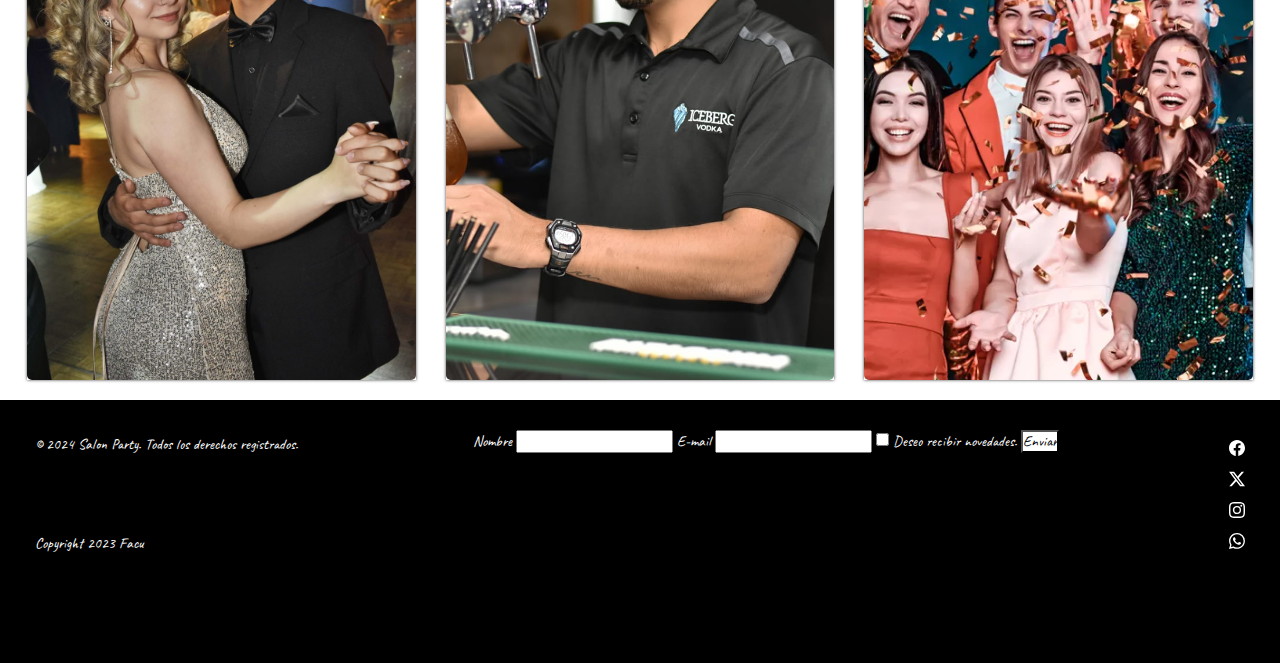
<file: pages/fotografia.html>
<!DOCTYPE html>
<html lang="en">
<head>
    <meta charset="UTF-8">
    <meta name="viewport" content="width=device-width, initial-scale=1.0">
    <title>Party Fotos</title>

    <meta name="description" content="Explora nuestra galería de fotos y sumérgete en la magia de eventos memorables. Descubre la belleza y elegancia que ofrecemos en cada celebración.">
    <meta name="keywords" content="Fotos eventos, galería exclusiva, celebraciones inolvidables, momentos especiales, decoración elegante, bodas encantadoras, versatilidad en eventos, detalles capturados, inspiración para celebraciones">
    <link rel="shortcut icon" href="../img/logo.jpg" type="image/x-icon">
    <link href="https://cdn.jsdelivr.net/npm/bootstrap@5.3.2/dist/css/bootstrap.min.css" rel="stylesheet" integrity="sha384-T3c6CoIi6uLrA9TneNEoa7RxnatzjcDSCmG1MXxSR1GAsXEV/Dwwykc2MPK8M2HN" crossorigin="anonymous">
    <link rel="stylesheet" href="../css/estilo.css">
</head>
<body>
    <!--inicio navbar-->
    <header class="header">
        <h1 class="logo"><a href="../index.html"><img src="../img/logo.jpg" class="logo-inicio" alt="img de logo"></a></h1>
        <input type="checkbox" id="menu">
        <label class="menu" for="menu">
            <img src="../img/menu.png" class="menu-icono" alt="menu burger">
        </label>
        <nav class="navbar"> 
            <ul class="menu1">
                <li class="menu-item">
                    <a class="menu-link" href="../index.html">INICIO</a>
                </li>
                <li class="menu-item">
                    <a class="menu-link" href="./salon.html">EL SALON</a>
                </li>
                <li class="menu-item">
                    <a class="menu-link" href="./fotografia.html">FOTOGRAFIA</a>
                </li>
                <li class="menu-item">
                    <a class="menu-link" href="./contacto.html">UBICACION Y CONTACTO</a>
                </li>
                <li class="menu-item vertical">
                    <a class="menu-link" href="#">SERVICIO <b>▼</b></a>
                    <ul class="desplegable">
                        <li>
                            <a href="./servicios.html">AMIGOS</a>
                        </li>
                        <li>
                            <a href="./servicios2.html">FAMILIA</a>
                        </li>
                        <li>
                            <a href="./servicios3.html">EMPRESAS</a>
                        </li>
                    </ul> 
                </li>
                
            </ul>
        </nav>
    </header>
    <!--fin navbar-->
    <!--inicio contenido-->
    <main>
        <section class="photo">
            <h2 class="fotografia">Fotografia</h2>
            <div class="galeria2">
                <div class="columna2">
                    <a href="#photo1">
                        <img src="../img/fotografia/foto1.jpeg" alt="photo 1">
                        <div class="overlay">
                            <h2>Contactanos</h2>
                        </div>
                    </a>
                    <a href="#photo2">
                        <img src="../img/fotografia/foto2.jpeg" alt="photo 2">
                        <div class="overlay">
                            <h2>Contactanos</h2>
                        </div>
                    </a>
                    <a href="#photo3">
                        <img src="../img/fotografia/foto3.jpeg" alt="photo 3">
                        <div class="overlay">
                            <h2>Contactanos</h2>
                        </div>
                    </a>
                    <a href="#photo4">
                        <img src="../img/fotografia/foto4.jpeg" alt="photo 4">
                        <div class="overlay">
                            <h2>Contactanos</h2>
                        </div>
                    </a>
                    <a href="#photo5">
                        <img src="../img/fotografia/foto5.jpeg" alt="photo 5">
                        <div class="overlay">
                            <h2>Contactanos</h2>
                        </div>
                    </a>
                    <a href="#photo6">
                        <img src="../img/fotografia/foto6.jpeg" alt="photo 6">
                        <div class="overlay">
                            <h2>Contactanos</h2>
                        </div>
                    </a>
                    <a href="#photo7">
                        <img src="../img/fotografia/foto7.jpeg" alt="photo 7">
                        <div class="overlay">
                            <h2>Contactanos</h2>
                        </div>
                    </a>
                    <a href="#photo8">
                        <img src="../img/fotografia/foto8.jpeg" alt="photo 8">
                        <div class="overlay">
                            <h2>Contactanos</h2>
                        </div>
                    </a>
                    <a href="#photo9">
                        <img src="../img/fotografia/foto9.jpg" alt="photo 9">
                        <div class="overlay">
                            <h2>Contactanos</h2>
                        </div>
                    </a>

                </div>
            </div>

        </section>
    </main>
    <!--fin contenido-->
    <!--inicio footer-->
    <footer class="footer">
        <div class="footer-div footer-1">
            <p>© 2024 Salon Party. Todos los derechos registrados.</p>
            <p class="copy">Copyright 2023 Facu</p>
        </div>
        <div class="footer-div footer-2">
            <form class="formulario-1">
                <label class="name d-block p-2" for="nombre"> 
                    Nombre 
                    <input type="text" id="nombre" required>
                </label>
                <label class="mail d-block p-2" for="email" id="email"> 
                    E-mail 
                    <input type="email" id="email" required>
                </label>
                <label class="chequeo d-block p-2" for="si">
                    <input type="checkbox" name="si" id="si">  Deseo recibir novedades. 
                </label>
                <button class="rounded d-block p-1" type="submit">Enviar</button>
            </form>
        </div>
        </div>
        <div class="footer-div footer-3">
            <ul>
                <li><a href="https://www.facebook.com/" class="icon-link icon-link-hover" target="_blank">
                    <svg xmlns="http://www.w3.org/2000/svg" width="16" height="16" fill="currentColor" class="bi bi-facebook" viewBox="0 0 16 16">
                        <path d="M16 8.049c0-4.446-3.582-8.05-8-8.05C3.58 0-.002 3.603-.002 8.05c0 4.017 2.926 7.347 6.75 7.951v-5.625h-2.03V8.05H6.75V6.275c0-2.017 1.195-3.131 3.022-3.131.876 0 1.791.157 1.791.157v1.98h-1.009c-.993 0-1.303.621-1.303 1.258v1.51h2.218l-.354 2.326H9.25V16c3.824-.604 6.75-3.934 6.75-7.951"/>
                      </svg>
                </a></li>
                <li><a href="https://twitter.com/" class="icon-link icon-link-hover" target="_blank">
                    <svg xmlns="http://www.w3.org/2000/svg" width="16" height="16" fill="currentColor" class="bi bi-twitter-x" viewBox="0 0 16 16">
                        <path d="M12.6.75h2.454l-5.36 6.142L16 15.25h-4.937l-3.867-5.07-4.425 5.07H.316l5.733-6.57L0 .75h5.063l3.495 4.633L12.601.75Zm-.86 13.028h1.36L4.323 2.145H2.865l8.875 11.633Z"/>
                      </svg>
                </a></li>
                <li><a href="https://www.instagram.com/ "class="icon-link icon-link-hover" target="_blank">
                    <svg xmlns="http://www.w3.org/2000/svg" width="16" height="16" fill="currentColor" class="bi bi-instagram" viewBox="0 0 16 16">
                        <path d="M8 0C5.829 0 5.556.01 4.703.048 3.85.088 3.269.222 2.76.42a3.917 3.917 0 0 0-1.417.923A3.927 3.927 0 0 0 .42 2.76C.222 3.268.087 3.85.048 4.7.01 5.555 0 5.827 0 8.001c0 2.172.01 2.444.048 3.297.04.852.174 1.433.372 1.942.205.526.478.972.923 1.417.444.445.89.719 1.416.923.51.198 1.09.333 1.942.372C5.555 15.99 5.827 16 8 16s2.444-.01 3.298-.048c.851-.04 1.434-.174 1.943-.372a3.916 3.916 0 0 0 1.416-.923c.445-.445.718-.891.923-1.417.197-.509.332-1.09.372-1.942C15.99 10.445 16 10.173 16 8s-.01-2.445-.048-3.299c-.04-.851-.175-1.433-.372-1.941a3.926 3.926 0 0 0-.923-1.417A3.911 3.911 0 0 0 13.24.42c-.51-.198-1.092-.333-1.943-.372C10.443.01 10.172 0 7.998 0h.003zm-.717 1.442h.718c2.136 0 2.389.007 3.232.046.78.035 1.204.166 1.486.275.373.145.64.319.92.599.28.28.453.546.598.92.11.281.24.705.275 1.485.039.843.047 1.096.047 3.231s-.008 2.389-.047 3.232c-.035.78-.166 1.203-.275 1.485a2.47 2.47 0 0 1-.599.919c-.28.28-.546.453-.92.598-.28.11-.704.24-1.485.276-.843.038-1.096.047-3.232.047s-2.39-.009-3.233-.047c-.78-.036-1.203-.166-1.485-.276a2.478 2.478 0 0 1-.92-.598 2.48 2.48 0 0 1-.6-.92c-.109-.281-.24-.705-.275-1.485-.038-.843-.046-1.096-.046-3.233 0-2.136.008-2.388.046-3.231.036-.78.166-1.204.276-1.486.145-.373.319-.64.599-.92.28-.28.546-.453.92-.598.282-.11.705-.24 1.485-.276.738-.034 1.024-.044 2.515-.045v.002zm4.988 1.328a.96.96 0 1 0 0 1.92.96.96 0 0 0 0-1.92zm-4.27 1.122a4.109 4.109 0 1 0 0 8.217 4.109 4.109 0 0 0 0-8.217zm0 1.441a2.667 2.667 0 1 1 0 5.334 2.667 2.667 0 0 1 0-5.334"/>
                      </svg>
                </a></li>
                <li><a href="https://web.whatsapp.com/" class="icon-link icon-link-hover" target="_blank">
                    <svg xmlns="http://www.w3.org/2000/svg" width="16" height="16" fill="currentColor" class="bi bi-whatsapp" viewBox="0 0 16 16">
                        <path d="M13.601 2.326A7.854 7.854 0 0 0 7.994 0C3.627 0 .068 3.558.064 7.926c0 1.399.366 2.76 1.057 3.965L0 16l4.204-1.102a7.933 7.933 0 0 0 3.79.965h.004c4.368 0 7.926-3.558 7.93-7.93A7.898 7.898 0 0 0 13.6 2.326zM7.994 14.521a6.573 6.573 0 0 1-3.356-.92l-.24-.144-2.494.654.666-2.433-.156-.251a6.56 6.56 0 0 1-1.007-3.505c0-3.626 2.957-6.584 6.591-6.584a6.56 6.56 0 0 1 4.66 1.931 6.557 6.557 0 0 1 1.928 4.66c-.004 3.639-2.961 6.592-6.592 6.592zm3.615-4.934c-.197-.099-1.17-.578-1.353-.646-.182-.065-.315-.099-.445.099-.133.197-.513.646-.627.775-.114.133-.232.148-.43.05-.197-.1-.836-.308-1.592-.985-.59-.525-.985-1.175-1.103-1.372-.114-.198-.011-.304.088-.403.087-.088.197-.232.296-.346.1-.114.133-.198.198-.33.065-.134.034-.248-.015-.347-.05-.099-.445-1.076-.612-1.47-.16-.389-.323-.335-.445-.34-.114-.007-.247-.007-.38-.007a.729.729 0 0 0-.529.247c-.182.198-.691.677-.691 1.654 0 .977.71 1.916.81 2.049.098.133 1.394 2.132 3.383 2.992.47.205.84.326 1.129.418.475.152.904.129 1.246.08.38-.058 1.171-.48 1.338-.943.164-.464.164-.86.114-.943-.049-.084-.182-.133-.38-.232z"/>
                      </svg>
                </a></li>
            </ul>
        </div>
    </footer>
    <!--fin footer-->
    <!--inicio boton ir arriba-->
    <a class="ir-arriba icon-link " style="--bs-link-hover-color-rgb: 25, 135, 84;" href="#">
        <svg xmlns="http://www.w3.org/2000/svg" width="16" height="16" fill="currentColor" class="bi bi-arrow-up-circle" viewBox="0 0 16 16">
            <path fill-rule="evenodd" d="M1 8a7 7 0 1 0 14 0A7 7 0 0 0 1 8m15 0A8 8 0 1 1 0 8a8 8 0 0 1 16 0m-7.5 3.5a.5.5 0 0 1-1 0V5.707L5.354 7.854a.5.5 0 1 1-.708-.708l3-3a.5.5 0 0 1 .708 0l3 3a.5.5 0 0 1-.708.708L8.5 5.707z"/>
          </svg>
    </a>
    <!--fin boton ir arriba-->

    <script src="https://cdn.jsdelivr.net/npm/bootstrap@5.3.2/dist/js/bootstrap.bundle.min.js" integrity="sha384-C6RzsynM9kWDrMNeT87bh95OGNyZPhcTNXj1NW7RuBCsyN/o0jlpcV8Qyq46cDfL" crossorigin="anonymous"></script>
</body>
</html>
</file>
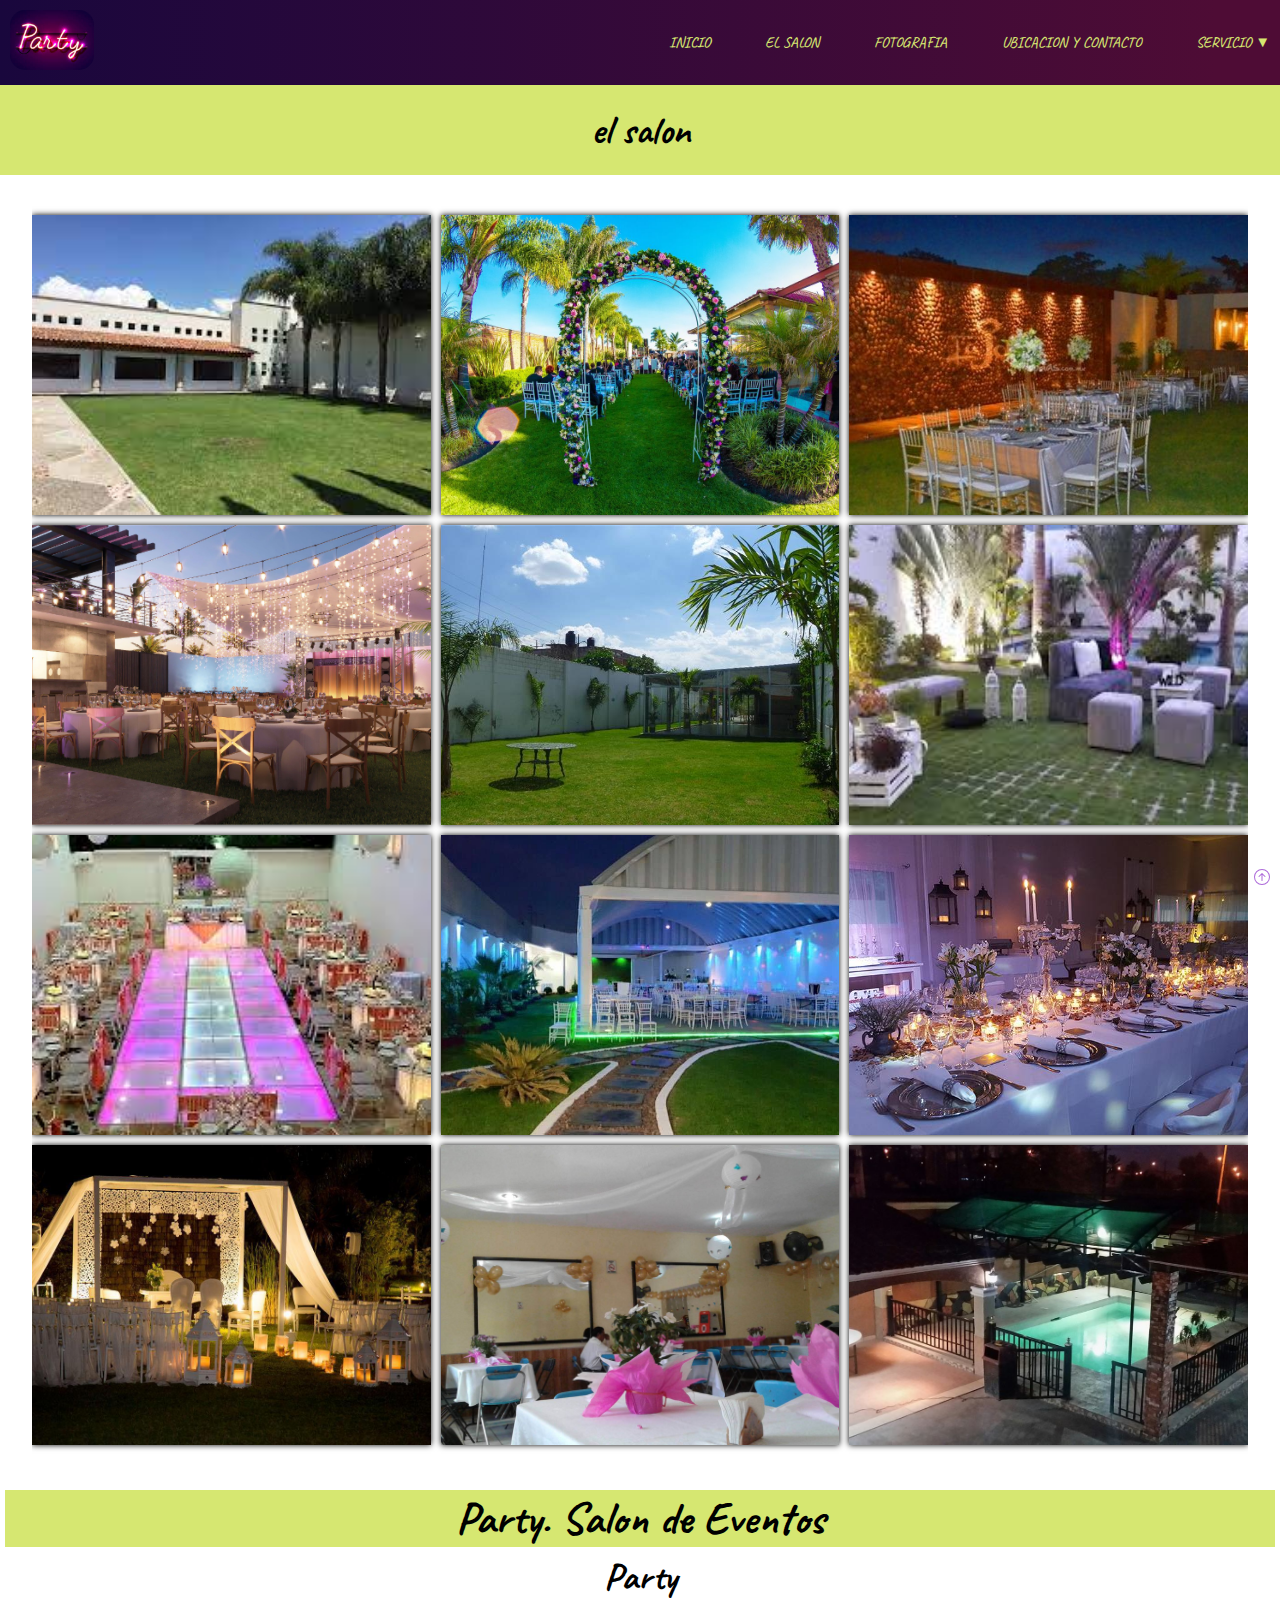
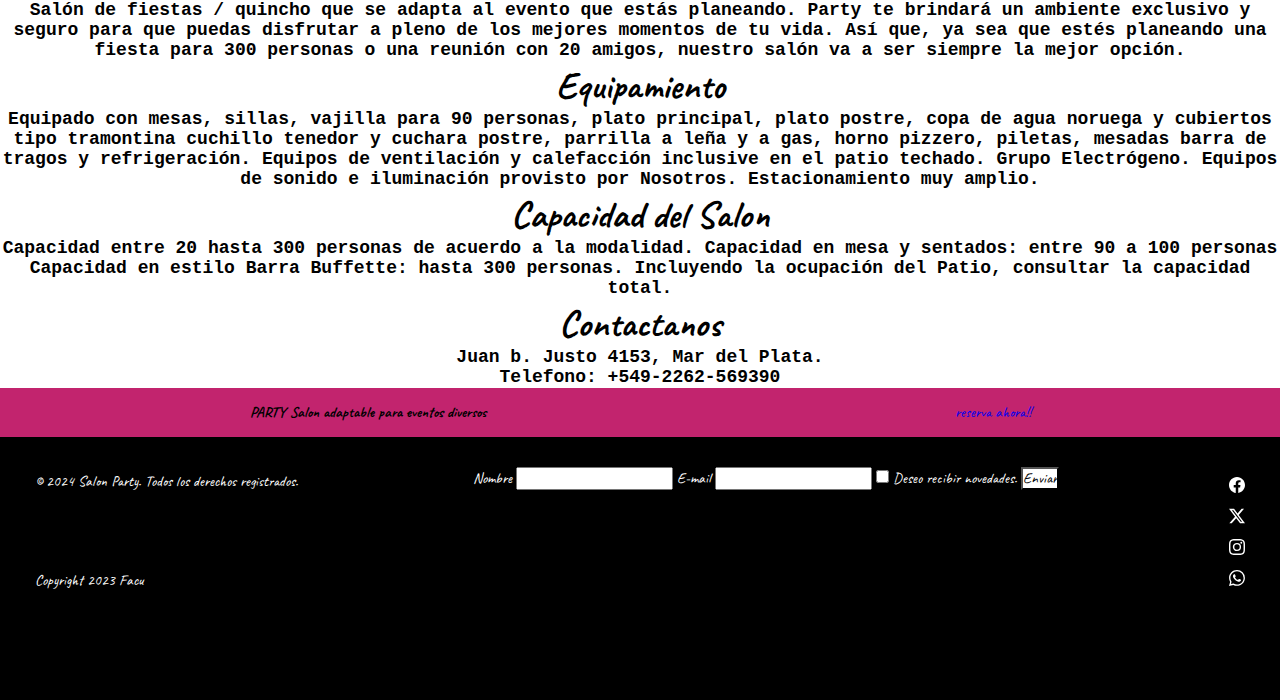
<file: pages/salon.html>
<!DOCTYPE html>
<html lang="en">
<head>
    <meta charset="UTF-8">
    <meta name="viewport" content="width=device-width, initial-scale=1.0">
    <title>Party Salon</title>

    <meta name="description" content="Descubre un espacio único para tus eventos. Nuestras instalaciones elegantes y versátiles son el escenario ideal para celebraciones inolvidables.">
    <meta name="keywords" content="Instalaciones versátiles, salón elegante, eventos especiales, celebraciones exclusivas, espacio personalizable, decoración única, ambiente encantador, servicios de calidad, tour virtual, eventos memorables">
    <link rel="shortcut icon" href="../img/logo.jpg" type="image/x-icon">
    <link href="https://cdn.jsdelivr.net/npm/bootstrap@5.3.2/dist/css/bootstrap.min.css" rel="stylesheet" integrity="sha384-T3c6CoIi6uLrA9TneNEoa7RxnatzjcDSCmG1MXxSR1GAsXEV/Dwwykc2MPK8M2HN" crossorigin="anonymous">
    <link rel="stylesheet" href="../css/estilo.css">
</head>
<body>
    <!--inicio navbar-->
    <header class="header">
        <h1 class="logo"><a href="../index.html"><img src="../img/logo.jpg" class="logo-inicio" alt="img de logo"></a></h1>
        <input type="checkbox" id="menu">
        <label class="menu" for="menu">
            <img src="../img/menu.png" class="menu-icono" alt="menu burger">
        </label>
        <nav class="navbar"> 
            <ul class="menu1">
                <li class="menu-item">
                    <a class="menu-link" href="../index.html">INICIO</a>
                </li>
                <li class="menu-item">
                    <a class="menu-link" href="./salon.html">EL SALON</a>
                </li>
                <li class="menu-item">
                    <a class="menu-link" href="./fotografia.html">FOTOGRAFIA</a>
                </li>
                <li class="menu-item">
                    <a class="menu-link" href="./contacto.html">UBICACION Y CONTACTO</a>
                </li>
                <li class="menu-item vertical">
                    <a class="menu-link" href="#">SERVICIO <b>▼</b></a>
                    <ul class="desplegable">
                        <li>
                            <a href="./servicios.html">AMIGOS</a>
                        </li>
                        <li>
                            <a href="./servicios2.html">FAMILIA</a>
                        </li>
                        <li>
                            <a href="./servicios3.html">EMPRESAS</a>
                        </li>
                    </ul> 
                </li>
                
            </ul>
        </nav>
    </header>
    <!--fin navbar-->
    <!--inicio contenido-->
    <main>
        <section class="heros">
            <h2 class="salon">el salon</h2>
            <div class="galeria">
                <a href="#image1">
                    <img src="../img/salon/salon1.jpg" alt="salon 1">
                </a>
                <a href="#image2">
                    <img src="../img/salon/salon2.jpg" alt="salon 2">
                </a>
                <a href="#image3">
                    <img src="../img/salon/salon3.jpg" alt="salon 3">
                </a>
                <a href="#image4">
                    <img src="../img/salon/salon4.jpg" alt="salon 4">
                </a>
                <a href="#image5">
                    <img src="../img/salon/salon5.jpg" alt="salon 5">
                </a>
                <a href="#image6">
                    <img src="../img/salon/salon6.jpg" alt="salon 6">
                </a>
                <a href="#image7">
                    <img src="../img/salon/salon7.jpg" alt="salon 7">
                </a>
                <a href="#image8">
                    <img src="../img/salon/salon8.jpg" alt="salon 8">
                </a>
                <a href="#image9">
                    <img src="../img/salon/salon9.jpg" alt="salon 9">
                </a>
                <a href="#image10">
                    <img src="../img/salon/salon10.jpg" alt="salon 10">
                </a>
                <a href="#image11">
                    <img src="../img/salon/salon11.jpg" alt="salon 11">
                </a>
                <a href="#image12">
                    <img src="../img/salon/salon12.jpg" alt="salon 12">
                </a>
            </div>
            <article class="light-box" id="image1">
                <a href="#image12" class="next">
                    <svg xmlns="http://www.w3.org/2000/svg" width="16" height="16" fill="currentColor" class="bi bi-caret-left-square" viewBox="0 0 16 16">
                        <path d="M14 1a1 1 0 0 1 1 1v12a1 1 0 0 1-1 1H2a1 1 0 0 1-1-1V2a1 1 0 0 1 1-1zM2 0a2 2 0 0 0-2 2v12a2 2 0 0 0 2 2h12a2 2 0 0 0 2-2V2a2 2 0 0 0-2-2z"/>
                        <path d="M10.205 12.456A.5.5 0 0 0 10.5 12V4a.5.5 0 0 0-.832-.374l-4.5 4a.5.5 0 0 0 0 .748l4.5 4a.5.5 0 0 0 .537.082"/>
                      </svg>
                </a>
                <img src="../img/salon/salon1.jpg" alt="">

                <a href="#image2" class="next">
                    <svg xmlns="http://www.w3.org/2000/svg" width="16" height="16" fill="currentColor" class="bi bi-caret-right-square" viewBox="0 0 16 16">
                        <path d="M14 1a1 1 0 0 1 1 1v12a1 1 0 0 1-1 1H2a1 1 0 0 1-1-1V2a1 1 0 0 1 1-1zM2 0a2 2 0 0 0-2 2v12a2 2 0 0 0 2 2h12a2 2 0 0 0 2-2V2a2 2 0 0 0-2-2z"/>
                        <path d="M5.795 12.456A.5.5 0 0 1 5.5 12V4a.5.5 0 0 1 .832-.374l4.5 4a.5.5 0 0 1 0 .748l-4.5 4a.5.5 0 0 1-.537.082z"/>
                      </svg>
                </a>
                <a href="#" class="close">X</a>
            </article>

            <article class="light-box" id="image2">
                <a href="#image1" class="next">
                    <svg xmlns="http://www.w3.org/2000/svg" width="16" height="16" fill="currentColor" class="bi bi-caret-left-square" viewBox="0 0 16 16">
                        <path d="M14 1a1 1 0 0 1 1 1v12a1 1 0 0 1-1 1H2a1 1 0 0 1-1-1V2a1 1 0 0 1 1-1zM2 0a2 2 0 0 0-2 2v12a2 2 0 0 0 2 2h12a2 2 0 0 0 2-2V2a2 2 0 0 0-2-2z"/>
                        <path d="M10.205 12.456A.5.5 0 0 0 10.5 12V4a.5.5 0 0 0-.832-.374l-4.5 4a.5.5 0 0 0 0 .748l4.5 4a.5.5 0 0 0 .537.082"/>
                      </svg>
                </a>
                <img src="../img/salon/salon2.jpg" alt="">
                <a href="#image3" class="next">
                    <svg xmlns="http://www.w3.org/2000/svg" width="16" height="16" fill="currentColor" class="bi bi-caret-right-square" viewBox="0 0 16 16">
                        <path d="M14 1a1 1 0 0 1 1 1v12a1 1 0 0 1-1 1H2a1 1 0 0 1-1-1V2a1 1 0 0 1 1-1zM2 0a2 2 0 0 0-2 2v12a2 2 0 0 0 2 2h12a2 2 0 0 0 2-2V2a2 2 0 0 0-2-2z"/>
                        <path d="M5.795 12.456A.5.5 0 0 1 5.5 12V4a.5.5 0 0 1 .832-.374l4.5 4a.5.5 0 0 1 0 .748l-4.5 4a.5.5 0 0 1-.537.082z"/>
                      </svg>
                </a>
                <a href="#" class="close">X</a>
            </article>

            <article class="light-box" id="image3">
                <a href="#image2" class="next">
                    <svg xmlns="http://www.w3.org/2000/svg" width="16" height="16" fill="currentColor" class="bi bi-caret-left-square" viewBox="0 0 16 16">
                        <path d="M14 1a1 1 0 0 1 1 1v12a1 1 0 0 1-1 1H2a1 1 0 0 1-1-1V2a1 1 0 0 1 1-1zM2 0a2 2 0 0 0-2 2v12a2 2 0 0 0 2 2h12a2 2 0 0 0 2-2V2a2 2 0 0 0-2-2z"/>
                        <path d="M10.205 12.456A.5.5 0 0 0 10.5 12V4a.5.5 0 0 0-.832-.374l-4.5 4a.5.5 0 0 0 0 .748l4.5 4a.5.5 0 0 0 .537.082"/>
                      </svg>
                </a>
                <img src="../img/salon/salon3.jpg" alt="">
                <a href="#image4" class="next">
                    <svg xmlns="http://www.w3.org/2000/svg" width="16" height="16" fill="currentColor" class="bi bi-caret-right-square" viewBox="0 0 16 16">
                        <path d="M14 1a1 1 0 0 1 1 1v12a1 1 0 0 1-1 1H2a1 1 0 0 1-1-1V2a1 1 0 0 1 1-1zM2 0a2 2 0 0 0-2 2v12a2 2 0 0 0 2 2h12a2 2 0 0 0 2-2V2a2 2 0 0 0-2-2z"/>
                        <path d="M5.795 12.456A.5.5 0 0 1 5.5 12V4a.5.5 0 0 1 .832-.374l4.5 4a.5.5 0 0 1 0 .748l-4.5 4a.5.5 0 0 1-.537.082z"/>
                      </svg>
                </a>
                <a href="#" class="close">X</a>
            </article>

            <article class="light-box" id="image4">
                <a href="#image3" class="next">
                    <svg xmlns="http://www.w3.org/2000/svg" width="16" height="16" fill="currentColor" class="bi bi-caret-left-square" viewBox="0 0 16 16">
                        <path d="M14 1a1 1 0 0 1 1 1v12a1 1 0 0 1-1 1H2a1 1 0 0 1-1-1V2a1 1 0 0 1 1-1zM2 0a2 2 0 0 0-2 2v12a2 2 0 0 0 2 2h12a2 2 0 0 0 2-2V2a2 2 0 0 0-2-2z"/>
                        <path d="M10.205 12.456A.5.5 0 0 0 10.5 12V4a.5.5 0 0 0-.832-.374l-4.5 4a.5.5 0 0 0 0 .748l4.5 4a.5.5 0 0 0 .537.082"/>
                      </svg>
                </a>
                <img src="../img/salon/salon4.jpg" alt="">
                <a href="#image5" class="next">
                    <svg xmlns="http://www.w3.org/2000/svg" width="16" height="16" fill="currentColor" class="bi bi-caret-right-square" viewBox="0 0 16 16">
                        <path d="M14 1a1 1 0 0 1 1 1v12a1 1 0 0 1-1 1H2a1 1 0 0 1-1-1V2a1 1 0 0 1 1-1zM2 0a2 2 0 0 0-2 2v12a2 2 0 0 0 2 2h12a2 2 0 0 0 2-2V2a2 2 0 0 0-2-2z"/>
                        <path d="M5.795 12.456A.5.5 0 0 1 5.5 12V4a.5.5 0 0 1 .832-.374l4.5 4a.5.5 0 0 1 0 .748l-4.5 4a.5.5 0 0 1-.537.082z"/>
                      </svg>
                </a>
                <a href="#" class="close">X</a>
            </article>

            <article class="light-box" id="image5">
                <a href="#image4" class="next">
                    <svg xmlns="http://www.w3.org/2000/svg" width="16" height="16" fill="currentColor" class="bi bi-caret-left-square" viewBox="0 0 16 16">
                        <path d="M14 1a1 1 0 0 1 1 1v12a1 1 0 0 1-1 1H2a1 1 0 0 1-1-1V2a1 1 0 0 1 1-1zM2 0a2 2 0 0 0-2 2v12a2 2 0 0 0 2 2h12a2 2 0 0 0 2-2V2a2 2 0 0 0-2-2z"/>
                        <path d="M10.205 12.456A.5.5 0 0 0 10.5 12V4a.5.5 0 0 0-.832-.374l-4.5 4a.5.5 0 0 0 0 .748l4.5 4a.5.5 0 0 0 .537.082"/>
                      </svg>
                </a>
                <img src="../img/salon/salon5.jpg" alt="">
                <a href="#image6" class="next">
                    <svg xmlns="http://www.w3.org/2000/svg" width="16" height="16" fill="currentColor" class="bi bi-caret-right-square" viewBox="0 0 16 16">
                        <path d="M14 1a1 1 0 0 1 1 1v12a1 1 0 0 1-1 1H2a1 1 0 0 1-1-1V2a1 1 0 0 1 1-1zM2 0a2 2 0 0 0-2 2v12a2 2 0 0 0 2 2h12a2 2 0 0 0 2-2V2a2 2 0 0 0-2-2z"/>
                        <path d="M5.795 12.456A.5.5 0 0 1 5.5 12V4a.5.5 0 0 1 .832-.374l4.5 4a.5.5 0 0 1 0 .748l-4.5 4a.5.5 0 0 1-.537.082z"/>
                      </svg>
                </a>
                <a href="#" class="close">X</a>
            </article>

            <article class="light-box" id="image6">
                <a href="#image5" class="next">
                    <svg xmlns="http://www.w3.org/2000/svg" width="16" height="16" fill="currentColor" class="bi bi-caret-left-square" viewBox="0 0 16 16">
                        <path d="M14 1a1 1 0 0 1 1 1v12a1 1 0 0 1-1 1H2a1 1 0 0 1-1-1V2a1 1 0 0 1 1-1zM2 0a2 2 0 0 0-2 2v12a2 2 0 0 0 2 2h12a2 2 0 0 0 2-2V2a2 2 0 0 0-2-2z"/>
                        <path d="M10.205 12.456A.5.5 0 0 0 10.5 12V4a.5.5 0 0 0-.832-.374l-4.5 4a.5.5 0 0 0 0 .748l4.5 4a.5.5 0 0 0 .537.082"/>
                      </svg>
                </a>
                <img src="../img/salon/salon6.jpg" alt="">
                <a href="#image7" class="next"><svg xmlns="http://www.w3.org/2000/svg" width="16" height="16" fill="currentColor" class="bi bi-caret-right-square" viewBox="0 0 16 16">
                    <path d="M14 1a1 1 0 0 1 1 1v12a1 1 0 0 1-1 1H2a1 1 0 0 1-1-1V2a1 1 0 0 1 1-1zM2 0a2 2 0 0 0-2 2v12a2 2 0 0 0 2 2h12a2 2 0 0 0 2-2V2a2 2 0 0 0-2-2z"/>
                    <path d="M5.795 12.456A.5.5 0 0 1 5.5 12V4a.5.5 0 0 1 .832-.374l4.5 4a.5.5 0 0 1 0 .748l-4.5 4a.5.5 0 0 1-.537.082z"/>
                  </svg></a>
                <a href="#" class="close">X</a>
            </article>

            <article class="light-box" id="image7">
                <a href="#image6" class="next">
                    <svg xmlns="http://www.w3.org/2000/svg" width="16" height="16" fill="currentColor" class="bi bi-caret-left-square" viewBox="0 0 16 16">
                        <path d="M14 1a1 1 0 0 1 1 1v12a1 1 0 0 1-1 1H2a1 1 0 0 1-1-1V2a1 1 0 0 1 1-1zM2 0a2 2 0 0 0-2 2v12a2 2 0 0 0 2 2h12a2 2 0 0 0 2-2V2a2 2 0 0 0-2-2z"/>
                        <path d="M10.205 12.456A.5.5 0 0 0 10.5 12V4a.5.5 0 0 0-.832-.374l-4.5 4a.5.5 0 0 0 0 .748l4.5 4a.5.5 0 0 0 .537.082"/>
                      </svg>
                </a>
                <img src="../img/salon/salon7.jpg" alt="">
                <a href="#image8" class="next">
                    <svg xmlns="http://www.w3.org/2000/svg" width="16" height="16" fill="currentColor" class="bi bi-caret-right-square" viewBox="0 0 16 16">
                        <path d="M14 1a1 1 0 0 1 1 1v12a1 1 0 0 1-1 1H2a1 1 0 0 1-1-1V2a1 1 0 0 1 1-1zM2 0a2 2 0 0 0-2 2v12a2 2 0 0 0 2 2h12a2 2 0 0 0 2-2V2a2 2 0 0 0-2-2z"/>
                        <path d="M5.795 12.456A.5.5 0 0 1 5.5 12V4a.5.5 0 0 1 .832-.374l4.5 4a.5.5 0 0 1 0 .748l-4.5 4a.5.5 0 0 1-.537.082z"/>
                      </svg>
                </a>
                <a href="#" class="close">X</a>
            </article>

            <article class="light-box" id="image8">
                <a href="#image7" class="next">
                    <svg xmlns="http://www.w3.org/2000/svg" width="16" height="16" fill="currentColor" class="bi bi-caret-left-square" viewBox="0 0 16 16">
                        <path d="M14 1a1 1 0 0 1 1 1v12a1 1 0 0 1-1 1H2a1 1 0 0 1-1-1V2a1 1 0 0 1 1-1zM2 0a2 2 0 0 0-2 2v12a2 2 0 0 0 2 2h12a2 2 0 0 0 2-2V2a2 2 0 0 0-2-2z"/>
                        <path d="M10.205 12.456A.5.5 0 0 0 10.5 12V4a.5.5 0 0 0-.832-.374l-4.5 4a.5.5 0 0 0 0 .748l4.5 4a.5.5 0 0 0 .537.082"/>
                      </svg>
                </a>
                <img src="../img/salon/salon8.jpg" alt="">
                <a href="#image9" class="next">
                    <svg xmlns="http://www.w3.org/2000/svg" width="16" height="16" fill="currentColor" class="bi bi-caret-right-square" viewBox="0 0 16 16">
                        <path d="M14 1a1 1 0 0 1 1 1v12a1 1 0 0 1-1 1H2a1 1 0 0 1-1-1V2a1 1 0 0 1 1-1zM2 0a2 2 0 0 0-2 2v12a2 2 0 0 0 2 2h12a2 2 0 0 0 2-2V2a2 2 0 0 0-2-2z"/>
                        <path d="M5.795 12.456A.5.5 0 0 1 5.5 12V4a.5.5 0 0 1 .832-.374l4.5 4a.5.5 0 0 1 0 .748l-4.5 4a.5.5 0 0 1-.537.082z"/>
                      </svg>
                </a>
                <a href="#" class="close">X</a>
            </article>

            <article class="light-box" id="image9">
                <a href="#image8" class="next">
                    <svg xmlns="http://www.w3.org/2000/svg" width="16" height="16" fill="currentColor" class="bi bi-caret-left-square" viewBox="0 0 16 16">
                        <path d="M14 1a1 1 0 0 1 1 1v12a1 1 0 0 1-1 1H2a1 1 0 0 1-1-1V2a1 1 0 0 1 1-1zM2 0a2 2 0 0 0-2 2v12a2 2 0 0 0 2 2h12a2 2 0 0 0 2-2V2a2 2 0 0 0-2-2z"/>
                        <path d="M10.205 12.456A.5.5 0 0 0 10.5 12V4a.5.5 0 0 0-.832-.374l-4.5 4a.5.5 0 0 0 0 .748l4.5 4a.5.5 0 0 0 .537.082"/>
                      </svg>
                </a>
                <img src="../img/salon/salon9.jpg" alt="">
                <a href="#image10" class="next">
                    <svg xmlns="http://www.w3.org/2000/svg" width="16" height="16" fill="currentColor" class="bi bi-caret-right-square" viewBox="0 0 16 16">
                        <path d="M14 1a1 1 0 0 1 1 1v12a1 1 0 0 1-1 1H2a1 1 0 0 1-1-1V2a1 1 0 0 1 1-1zM2 0a2 2 0 0 0-2 2v12a2 2 0 0 0 2 2h12a2 2 0 0 0 2-2V2a2 2 0 0 0-2-2z"/>
                        <path d="M5.795 12.456A.5.5 0 0 1 5.5 12V4a.5.5 0 0 1 .832-.374l4.5 4a.5.5 0 0 1 0 .748l-4.5 4a.5.5 0 0 1-.537.082z"/>
                      </svg>
                </a>
                <a href="#" class="close">X</a>
            </article>

            <article class="light-box" id="image10">
                <a href="#image9" class="next">
                    <svg xmlns="http://www.w3.org/2000/svg" width="16" height="16" fill="currentColor" class="bi bi-caret-left-square" viewBox="0 0 16 16">
                        <path d="M14 1a1 1 0 0 1 1 1v12a1 1 0 0 1-1 1H2a1 1 0 0 1-1-1V2a1 1 0 0 1 1-1zM2 0a2 2 0 0 0-2 2v12a2 2 0 0 0 2 2h12a2 2 0 0 0 2-2V2a2 2 0 0 0-2-2z"/>
                        <path d="M10.205 12.456A.5.5 0 0 0 10.5 12V4a.5.5 0 0 0-.832-.374l-4.5 4a.5.5 0 0 0 0 .748l4.5 4a.5.5 0 0 0 .537.082"/>
                      </svg>
                </a>
                <img src="../img/salon/salon10.jpg" alt="">
                <a href="#image11" class="next">
                    <svg xmlns="http://www.w3.org/2000/svg" width="16" height="16" fill="currentColor" class="bi bi-caret-right-square" viewBox="0 0 16 16">
                        <path d="M14 1a1 1 0 0 1 1 1v12a1 1 0 0 1-1 1H2a1 1 0 0 1-1-1V2a1 1 0 0 1 1-1zM2 0a2 2 0 0 0-2 2v12a2 2 0 0 0 2 2h12a2 2 0 0 0 2-2V2a2 2 0 0 0-2-2z"/>
                        <path d="M5.795 12.456A.5.5 0 0 1 5.5 12V4a.5.5 0 0 1 .832-.374l4.5 4a.5.5 0 0 1 0 .748l-4.5 4a.5.5 0 0 1-.537.082z"/>
                      </svg>
                </a>
                <a href="#" class="close">X</a>
            </article>

            <article class="light-box" id="image11">
                <a href="#image10" class="next">
                    <svg xmlns="http://www.w3.org/2000/svg" width="16" height="16" fill="currentColor" class="bi bi-caret-left-square" viewBox="0 0 16 16">
                        <path d="M14 1a1 1 0 0 1 1 1v12a1 1 0 0 1-1 1H2a1 1 0 0 1-1-1V2a1 1 0 0 1 1-1zM2 0a2 2 0 0 0-2 2v12a2 2 0 0 0 2 2h12a2 2 0 0 0 2-2V2a2 2 0 0 0-2-2z"/>
                        <path d="M10.205 12.456A.5.5 0 0 0 10.5 12V4a.5.5 0 0 0-.832-.374l-4.5 4a.5.5 0 0 0 0 .748l4.5 4a.5.5 0 0 0 .537.082"/>
                      </svg>
                </a>
                <img src="../img/salon/salon11.jpg" alt="">
                <a href="#image12" class="next">
                    <svg xmlns="http://www.w3.org/2000/svg" width="16" height="16" fill="currentColor" class="bi bi-caret-right-square" viewBox="0 0 16 16">
                        <path d="M14 1a1 1 0 0 1 1 1v12a1 1 0 0 1-1 1H2a1 1 0 0 1-1-1V2a1 1 0 0 1 1-1zM2 0a2 2 0 0 0-2 2v12a2 2 0 0 0 2 2h12a2 2 0 0 0 2-2V2a2 2 0 0 0-2-2z"/>
                        <path d="M5.795 12.456A.5.5 0 0 1 5.5 12V4a.5.5 0 0 1 .832-.374l4.5 4a.5.5 0 0 1 0 .748l-4.5 4a.5.5 0 0 1-.537.082z"/>
                      </svg>
                </a>
                <a href="#" class="close">X</a>
            </article>

            <article class="light-box" id="image12">
                <a href="#image11" class="next">
                    <svg xmlns="http://www.w3.org/2000/svg" width="16" height="16" fill="currentColor" class="bi bi-caret-left-square" viewBox="0 0 16 16">
                        <path d="M14 1a1 1 0 0 1 1 1v12a1 1 0 0 1-1 1H2a1 1 0 0 1-1-1V2a1 1 0 0 1 1-1zM2 0a2 2 0 0 0-2 2v12a2 2 0 0 0 2 2h12a2 2 0 0 0 2-2V2a2 2 0 0 0-2-2z"/>
                        <path d="M10.205 12.456A.5.5 0 0 0 10.5 12V4a.5.5 0 0 0-.832-.374l-4.5 4a.5.5 0 0 0 0 .748l4.5 4a.5.5 0 0 0 .537.082"/>
                      </svg>
                </a>
                <img src="../img/salon/salon12.jpg" alt="">
                <a href="#image1" class="next">
                    <svg xmlns="http://www.w3.org/2000/svg" width="16" height="16" fill="currentColor" class="bi bi-caret-right-square" viewBox="0 0 16 16">
                        <path d="M14 1a1 1 0 0 1 1 1v12a1 1 0 0 1-1 1H2a1 1 0 0 1-1-1V2a1 1 0 0 1 1-1zM2 0a2 2 0 0 0-2 2v12a2 2 0 0 0 2 2h12a2 2 0 0 0 2-2V2a2 2 0 0 0-2-2z"/>
                        <path d="M5.795 12.456A.5.5 0 0 1 5.5 12V4a.5.5 0 0 1 .832-.374l4.5 4a.5.5 0 0 1 0 .748l-4.5 4a.5.5 0 0 1-.537.082z"/>
                      </svg>
                </a>
                <a href="#" class="close">X</a>
            </article>
        </section>
        
        <section class="presentacion row">
            <h2 class="party-title d-flex justify-content-center p-2">Party. Salon de Eventos</h2>
            <div class="container col-md-9">
                <div class="card card-1 d-flex justify-content-center align-items-center p-5">
                    <h3 class="card-title">Party</h3>
                    <p class="card-text">Salón de fiestas / quincho que se adapta al evento que estás planeando. Party te brindará un ambiente exclusivo y seguro para que puedas disfrutar a pleno de los mejores momentos de tu vida. Así que, ya sea que estés planeando una fiesta para 300 personas o una reunión con 20 amigos, nuestro salón va a ser siempre la mejor opción.</p>
                </div>
                <div class="card card-2 d-flex justify-content-center align-items-center p-5">
                    <h3 class="card-title">Equipamiento</h3>
                    <p class="card-text">Equipado con mesas, sillas, vajilla para 90 personas, plato principal, plato postre, copa de agua noruega y cubiertos tipo tramontina cuchillo tenedor y cuchara postre, parrilla a leña y a gas, horno pizzero, piletas, mesadas barra de tragos y refrigeración. Equipos de ventilación y calefacción inclusive en el patio techado. Grupo Electrógeno. Equipos de sonido e iluminación provisto por Nosotros. Estacionamiento muy amplio.</p>
                </div>
                <div class="card card-3 d-flex justify-content-center align-items-center p-5">
                    <h3 class="card-title">Capacidad del Salon</h3>
                    <p class="card-text">Capacidad entre 20 hasta 300 personas de acuerdo a la modalidad. Capacidad en mesa y sentados: entre 90 a 100 personas Capacidad en estilo Barra Buffette: hasta 300 personas. Incluyendo la ocupación del Patio, consultar la capacidad total.</p>
                </div>
                <div class="card card-4 d-flex justify-content-center align-items-center p-5">
                    <h3 class="card-title">Contactanos</h3>
                    <p class="card-text">Juan b. Justo 4153, Mar del Plata.</p>
                    <p class="card-text">Telefono: +549-2262-569390</p>
                </div>

            </div>
        </section>
        <section class="observation">
            <div class="reserva">
                <h2>PARTY Salon adaptable para eventos diversos</h2>
                <a href="./contacto.html" class="btn btn-secondary">reserva ahora!!</a>
            </div>
        </section>
    </main>
    <!--fin contenido-->
    <!--inicio footer-->
    <footer class="footer">
        <div class="footer-div footer-1">
            <p>© 2024 Salon Party. Todos los derechos registrados.</p>
            <p class="copy">Copyright 2023 Facu</p>
        </div>
        <div class="footer-div footer-2">
            <form class="formulario-1">
                <label class="name d-block p-2" for="nombre"> 
                    Nombre 
                    <input type="text" id="nombre" required>
                </label>
                <label class="mail d-block p-2" for="email" id="email"> 
                    E-mail 
                    <input type="email" id="email" required>
                </label>
                <label class="chequeo d-block p-2" for="si">
                    <input type="checkbox" name="si" id="si">  Deseo recibir novedades. 
                </label>
                <button class="rounded d-block p-1" type="submit">Enviar</button>
            </form>
        </div>
        </div>
        <div class="footer-div footer-3">
            <ul>
                <li><a href="https://www.facebook.com/" class="icon-link icon-link-hover" target="_blank">
                    <svg xmlns="http://www.w3.org/2000/svg" width="16" height="16" fill="currentColor" class="bi bi-facebook" viewBox="0 0 16 16">
                        <path d="M16 8.049c0-4.446-3.582-8.05-8-8.05C3.58 0-.002 3.603-.002 8.05c0 4.017 2.926 7.347 6.75 7.951v-5.625h-2.03V8.05H6.75V6.275c0-2.017 1.195-3.131 3.022-3.131.876 0 1.791.157 1.791.157v1.98h-1.009c-.993 0-1.303.621-1.303 1.258v1.51h2.218l-.354 2.326H9.25V16c3.824-.604 6.75-3.934 6.75-7.951"/>
                      </svg>
                </a></li>
                <li><a href="https://twitter.com/" class="icon-link icon-link-hover" target="_blank">
                    <svg xmlns="http://www.w3.org/2000/svg" width="16" height="16" fill="currentColor" class="bi bi-twitter-x" viewBox="0 0 16 16">
                        <path d="M12.6.75h2.454l-5.36 6.142L16 15.25h-4.937l-3.867-5.07-4.425 5.07H.316l5.733-6.57L0 .75h5.063l3.495 4.633L12.601.75Zm-.86 13.028h1.36L4.323 2.145H2.865l8.875 11.633Z"/>
                      </svg>
                </a></li>
                <li><a href="https://www.instagram.com/ "class="icon-link icon-link-hover" target="_blank">
                    <svg xmlns="http://www.w3.org/2000/svg" width="16" height="16" fill="currentColor" class="bi bi-instagram" viewBox="0 0 16 16">
                        <path d="M8 0C5.829 0 5.556.01 4.703.048 3.85.088 3.269.222 2.76.42a3.917 3.917 0 0 0-1.417.923A3.927 3.927 0 0 0 .42 2.76C.222 3.268.087 3.85.048 4.7.01 5.555 0 5.827 0 8.001c0 2.172.01 2.444.048 3.297.04.852.174 1.433.372 1.942.205.526.478.972.923 1.417.444.445.89.719 1.416.923.51.198 1.09.333 1.942.372C5.555 15.99 5.827 16 8 16s2.444-.01 3.298-.048c.851-.04 1.434-.174 1.943-.372a3.916 3.916 0 0 0 1.416-.923c.445-.445.718-.891.923-1.417.197-.509.332-1.09.372-1.942C15.99 10.445 16 10.173 16 8s-.01-2.445-.048-3.299c-.04-.851-.175-1.433-.372-1.941a3.926 3.926 0 0 0-.923-1.417A3.911 3.911 0 0 0 13.24.42c-.51-.198-1.092-.333-1.943-.372C10.443.01 10.172 0 7.998 0h.003zm-.717 1.442h.718c2.136 0 2.389.007 3.232.046.78.035 1.204.166 1.486.275.373.145.64.319.92.599.28.28.453.546.598.92.11.281.24.705.275 1.485.039.843.047 1.096.047 3.231s-.008 2.389-.047 3.232c-.035.78-.166 1.203-.275 1.485a2.47 2.47 0 0 1-.599.919c-.28.28-.546.453-.92.598-.28.11-.704.24-1.485.276-.843.038-1.096.047-3.232.047s-2.39-.009-3.233-.047c-.78-.036-1.203-.166-1.485-.276a2.478 2.478 0 0 1-.92-.598 2.48 2.48 0 0 1-.6-.92c-.109-.281-.24-.705-.275-1.485-.038-.843-.046-1.096-.046-3.233 0-2.136.008-2.388.046-3.231.036-.78.166-1.204.276-1.486.145-.373.319-.64.599-.92.28-.28.546-.453.92-.598.282-.11.705-.24 1.485-.276.738-.034 1.024-.044 2.515-.045v.002zm4.988 1.328a.96.96 0 1 0 0 1.92.96.96 0 0 0 0-1.92zm-4.27 1.122a4.109 4.109 0 1 0 0 8.217 4.109 4.109 0 0 0 0-8.217zm0 1.441a2.667 2.667 0 1 1 0 5.334 2.667 2.667 0 0 1 0-5.334"/>
                      </svg>
                </a></li>
                <li><a href="https://web.whatsapp.com/" class="icon-link icon-link-hover" target="_blank">
                    <svg xmlns="http://www.w3.org/2000/svg" width="16" height="16" fill="currentColor" class="bi bi-whatsapp" viewBox="0 0 16 16">
                        <path d="M13.601 2.326A7.854 7.854 0 0 0 7.994 0C3.627 0 .068 3.558.064 7.926c0 1.399.366 2.76 1.057 3.965L0 16l4.204-1.102a7.933 7.933 0 0 0 3.79.965h.004c4.368 0 7.926-3.558 7.93-7.93A7.898 7.898 0 0 0 13.6 2.326zM7.994 14.521a6.573 6.573 0 0 1-3.356-.92l-.24-.144-2.494.654.666-2.433-.156-.251a6.56 6.56 0 0 1-1.007-3.505c0-3.626 2.957-6.584 6.591-6.584a6.56 6.56 0 0 1 4.66 1.931 6.557 6.557 0 0 1 1.928 4.66c-.004 3.639-2.961 6.592-6.592 6.592zm3.615-4.934c-.197-.099-1.17-.578-1.353-.646-.182-.065-.315-.099-.445.099-.133.197-.513.646-.627.775-.114.133-.232.148-.43.05-.197-.1-.836-.308-1.592-.985-.59-.525-.985-1.175-1.103-1.372-.114-.198-.011-.304.088-.403.087-.088.197-.232.296-.346.1-.114.133-.198.198-.33.065-.134.034-.248-.015-.347-.05-.099-.445-1.076-.612-1.47-.16-.389-.323-.335-.445-.34-.114-.007-.247-.007-.38-.007a.729.729 0 0 0-.529.247c-.182.198-.691.677-.691 1.654 0 .977.71 1.916.81 2.049.098.133 1.394 2.132 3.383 2.992.47.205.84.326 1.129.418.475.152.904.129 1.246.08.38-.058 1.171-.48 1.338-.943.164-.464.164-.86.114-.943-.049-.084-.182-.133-.38-.232z"/>
                      </svg>
                </a></li>
            </ul>
        </div>
    </footer>
    <!--fin footer-->
    <!--inicio boton ir arriba-->
    <a class="ir-arriba icon-link " style="--bs-link-hover-color-rgb: 25, 135, 84;" href="#">
        <svg xmlns="http://www.w3.org/2000/svg" width="16" height="16" fill="currentColor" class="bi bi-arrow-up-circle" viewBox="0 0 16 16">
            <path fill-rule="evenodd" d="M1 8a7 7 0 1 0 14 0A7 7 0 0 0 1 8m15 0A8 8 0 1 1 0 8a8 8 0 0 1 16 0m-7.5 3.5a.5.5 0 0 1-1 0V5.707L5.354 7.854a.5.5 0 1 1-.708-.708l3-3a.5.5 0 0 1 .708 0l3 3a.5.5 0 0 1-.708.708L8.5 5.707z"/>
          </svg>
    </a>
    <!--fin boton ir arriba-->

    <script src="https://cdn.jsdelivr.net/npm/bootstrap@5.3.2/dist/js/bootstrap.bundle.min.js" integrity="sha384-C6RzsynM9kWDrMNeT87bh95OGNyZPhcTNXj1NW7RuBCsyN/o0jlpcV8Qyq46cDfL" crossorigin="anonymous"></script>
</body>
</html>
</file>
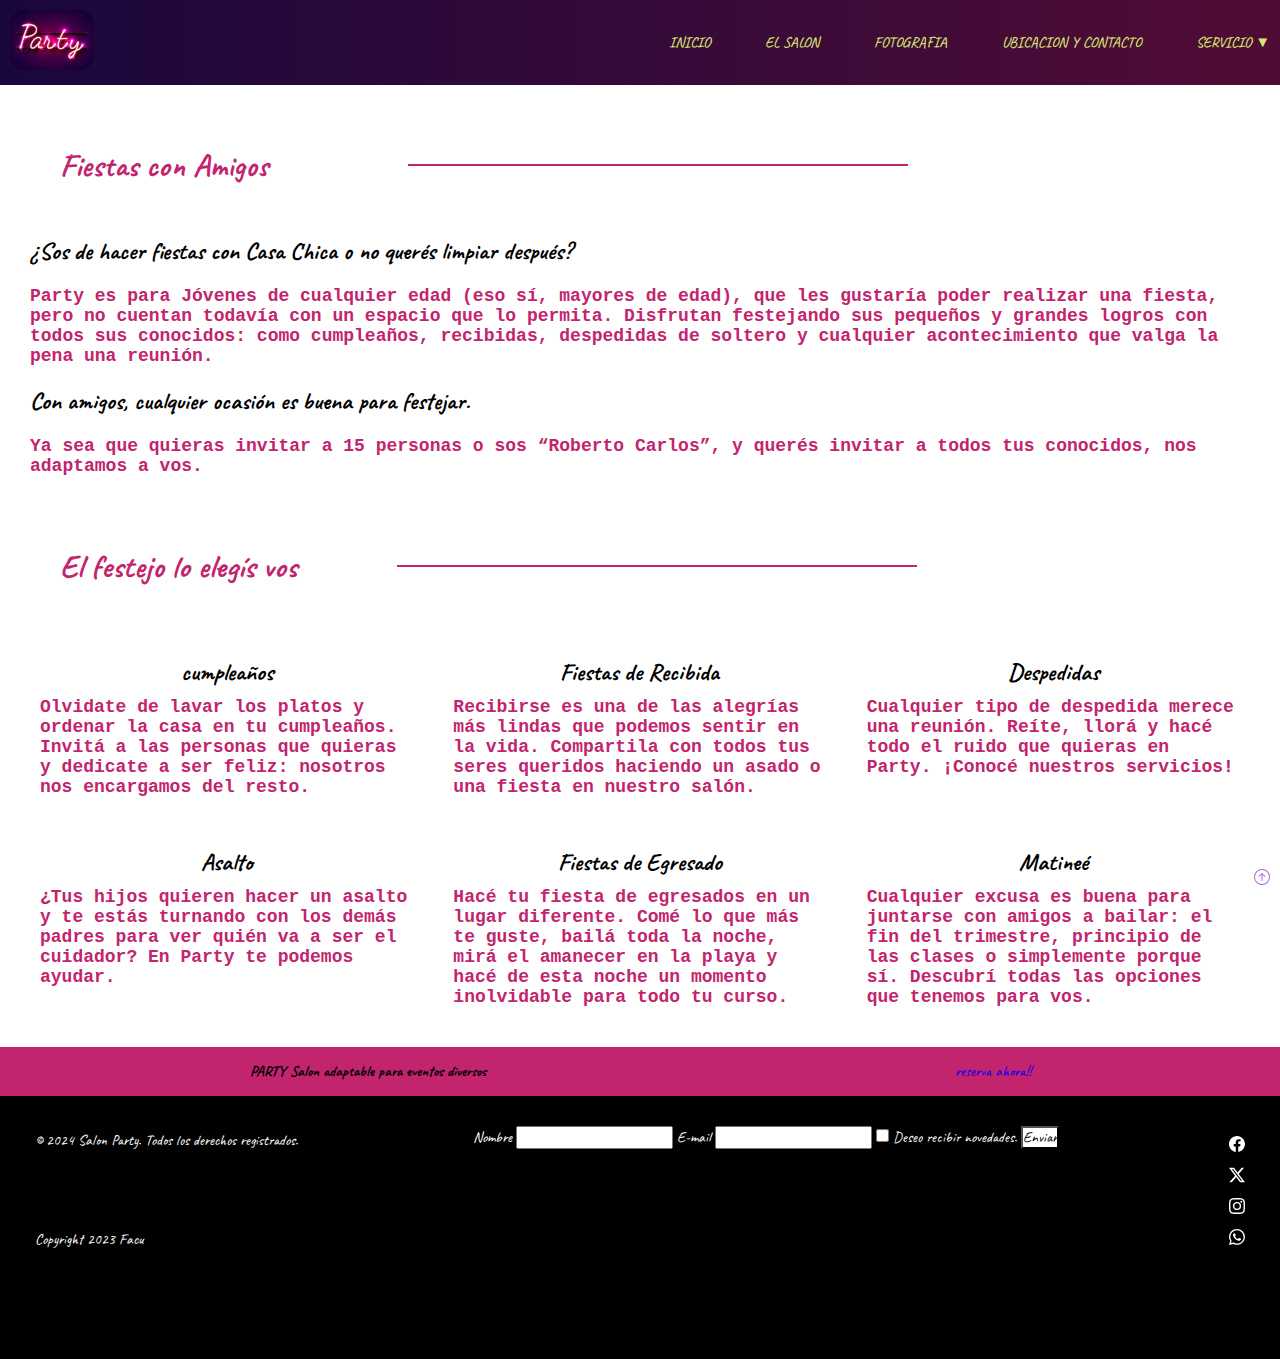
<file: pages/servicios.html>
<!DOCTYPE html>
<html lang="en">
<head>
    <meta charset="UTF-8">
    <meta name="viewport" content="width=device-width, initial-scale=1.0">
    <title>Party Servicios</title>

    <meta name="description" content="Descubre nuestros servicios excepcionales para eventos. Desde bodas hasta reuniones corporativas, ofrecemos experiencias únicas y personalizadas. ¡Haz tu evento especial con nosotros!">
    <meta name="keywords" content="Servicios personalizados, planificación de eventos, catering de calidad, asesoría en decoración, organización de bodas, eventos corporativos, atención dedicada, experiencias únicas, celebraciones memorables">
    <link rel="shortcut icon" href="../img/logo.jpg" type="image/x-icon">
    <link href="https://cdn.jsdelivr.net/npm/bootstrap@5.3.2/dist/css/bootstrap.min.css" rel="stylesheet" integrity="sha384-T3c6CoIi6uLrA9TneNEoa7RxnatzjcDSCmG1MXxSR1GAsXEV/Dwwykc2MPK8M2HN" crossorigin="anonymous">
    <link rel="stylesheet" href="../css/estilo.css">
</head>
<body>
    <!--inicio navbar-->
    <header class="header">
        <h1 class="logo"><a href="../index.html"><img src="../img/logo.jpg" class="logo-inicio" alt="img de logo"></a></h1>
        <input type="checkbox" id="menu">
        <label class="menu" for="menu">
            <img src="../img/menu.png" class="menu-icono" alt="menu burger">
        </label>
        <nav class="navbar"> 
            <ul class="menu1">
                <li class="menu-item">
                    <a class="menu-link" href="../index.html">INICIO</a>
                </li>
                <li class="menu-item">
                    <a class="menu-link" href="./salon.html">EL SALON</a>
                </li>
                <li class="menu-item">
                    <a class="menu-link" href="./fotografia.html">FOTOGRAFIA</a>
                </li>
                <li class="menu-item">
                    <a class="menu-link" href="./contacto.html">UBICACION Y CONTACTO</a>
                </li>
                <li class="menu-item vertical">
                    <a class="menu-link" href="#">SERVICIO <b>▼</b></a>
                    <ul class="desplegable">
                        <li>
                            <a href="./servicios.html">AMIGOS</a>
                        </li>
                        <li>
                            <a href="./servicios2.html">FAMILIA</a>
                        </li>
                        <li>
                            <a href="./servicios3.html">EMPRESAS</a>
                        </li>
                    </ul> 
                </li>
                
            </ul>
        </nav>
    </header>
    <!--fin navbar-->
    <!--inicio contenido-->
    <main class="servicio">
        <section class="amigos">
            <h2>Fiestas con Amigos</h2>
            <div>
                <h3>¿Sos de hacer fiestas con Casa Chica o no querés limpiar después?</h3>
                <p>Party es para Jóvenes de cualquier edad (eso sí, mayores de edad), que les gustaría poder realizar una fiesta, pero no cuentan todavía con un espacio que lo permita. Disfrutan festejando sus pequeños y grandes logros con todos sus conocidos: como cumpleaños, recibidas, despedidas de soltero y cualquier acontecimiento que valga la pena una reunión.</p>
            </div>
            <div>
                <h3>Con amigos, cualquier ocasión es buena para festejar.</h3>
                <p>Ya sea que quieras invitar a 15 personas o sos “Roberto Carlos”, y querés invitar a todos tus conocidos, nos adaptamos a vos.</p>
            </div>
        </section>
        <section class="tarjeta-amigos">
            <h2>El festejo lo elegís vos</h2>
            <div class="tarjeta-amigo">
                <div class="tarjeta-amigo1">
                    <a href="./contacto.html">
                        <h3>cumpleaños</h3>
                    </a>
                    <p>Olvidate de lavar los platos y ordenar la casa en tu cumpleaños. Invitá a las personas que quieras y dedicate a ser feliz: nosotros nos encargamos del resto.</p>
                </div>
                <div class="tarjeta-amigo2">
                    <a href="./contacto.html">
                        <h3>Fiestas de Recibida</h3>
                    </a>
                    <p>Recibirse es una de las alegrías más lindas que podemos sentir en la vida. Compartila con todos tus seres queridos haciendo un asado o una fiesta en nuestro salón.</p>
                </div>
                <div class="tarjeta-amigo3">
                    <a href="./contacto.html">
                        <h3>Despedidas</h3>
                    </a>
                    <p>Cualquier tipo de despedida merece una reunión. Reíte, llorá y hacé todo el ruido que quieras en Party. ¡Conocé nuestros servicios!</p>
                </div>
            </div>
            <div class="tarjeta-amigo">   
                <div class="tarjeta-amigo4">
                    <a href="./contacto.html">
                        <h3>Asalto</h3>
                    </a>
                    <p>¿Tus hijos quieren hacer un asalto y te estás turnando con los demás padres para ver quién va a ser el cuidador? En Party te podemos ayudar.</p>
                </div>
                <div class="tarjeta-amigo5">
                    <a href="./contacto.html">
                        <h3>Fiestas de Egresado</h3>
                    </a>
                    <p>Hacé tu fiesta de egresados en un lugar diferente. Comé lo que más te guste, bailá toda la noche, mirá el amanecer en la playa y hacé de esta noche un momento inolvidable para todo tu curso.</p>
                </div>
                <div class="tarjeta-amigo6">
                    <a href="./contacto.html">
                        <h3>Matineé</h3>
                    </a>
                    <p>Cualquier excusa es buena para juntarse con amigos a bailar: el fin del trimestre, principio de las clases o simplemente porque sí. Descubrí todas las opciones que tenemos para vos.</p>
                </div>
            </div>
        </section>
        <section></section>
        <section class="observation">
            <div class="reserva">
                <h2>PARTY Salon adaptable para eventos diversos</h2>
                <a href="./contacto.html" class="btn btn-secondary">reserva ahora!!</a>
            </div>
        </section>
    </main>
    <!--fin contenido-->
    <!--inicio footer-->
    <footer class="footer">
        <div class="footer-div footer-1">
            <p>© 2024 Salon Party. Todos los derechos registrados.</p>
            <p class="copy">Copyright 2023 Facu</p>
        </div>
        <div class="footer-div footer-2">
            <form class="formulario-1">
                <label class="name d-block p-2" for="nombre"> 
                    Nombre 
                    <input type="text" id="nombre" required>
                </label>
                <label class="mail d-block p-2" for="email" id="email"> 
                    E-mail 
                    <input type="email" id="email" required>
                </label>
                <label class="chequeo d-block p-2" for="si">
                    <input type="checkbox" name="si" id="si">  Deseo recibir novedades. 
                </label>
                <button class="rounded d-block p-1" type="submit">Enviar</button>
            </form>
        </div>
        </div>
        <div class="footer-div footer-3">
            <ul>
                <li><a href="https://www.facebook.com/" class="icon-link icon-link-hover" target="_blank">
                    <svg xmlns="http://www.w3.org/2000/svg" width="16" height="16" fill="currentColor" class="bi bi-facebook" viewBox="0 0 16 16">
                        <path d="M16 8.049c0-4.446-3.582-8.05-8-8.05C3.58 0-.002 3.603-.002 8.05c0 4.017 2.926 7.347 6.75 7.951v-5.625h-2.03V8.05H6.75V6.275c0-2.017 1.195-3.131 3.022-3.131.876 0 1.791.157 1.791.157v1.98h-1.009c-.993 0-1.303.621-1.303 1.258v1.51h2.218l-.354 2.326H9.25V16c3.824-.604 6.75-3.934 6.75-7.951"/>
                      </svg>
                </a></li>
                <li><a href="https://twitter.com/" class="icon-link icon-link-hover" target="_blank">
                    <svg xmlns="http://www.w3.org/2000/svg" width="16" height="16" fill="currentColor" class="bi bi-twitter-x" viewBox="0 0 16 16">
                        <path d="M12.6.75h2.454l-5.36 6.142L16 15.25h-4.937l-3.867-5.07-4.425 5.07H.316l5.733-6.57L0 .75h5.063l3.495 4.633L12.601.75Zm-.86 13.028h1.36L4.323 2.145H2.865l8.875 11.633Z"/>
                      </svg>
                </a></li>
                <li><a href="https://www.instagram.com/ "class="icon-link icon-link-hover" target="_blank">
                    <svg xmlns="http://www.w3.org/2000/svg" width="16" height="16" fill="currentColor" class="bi bi-instagram" viewBox="0 0 16 16">
                        <path d="M8 0C5.829 0 5.556.01 4.703.048 3.85.088 3.269.222 2.76.42a3.917 3.917 0 0 0-1.417.923A3.927 3.927 0 0 0 .42 2.76C.222 3.268.087 3.85.048 4.7.01 5.555 0 5.827 0 8.001c0 2.172.01 2.444.048 3.297.04.852.174 1.433.372 1.942.205.526.478.972.923 1.417.444.445.89.719 1.416.923.51.198 1.09.333 1.942.372C5.555 15.99 5.827 16 8 16s2.444-.01 3.298-.048c.851-.04 1.434-.174 1.943-.372a3.916 3.916 0 0 0 1.416-.923c.445-.445.718-.891.923-1.417.197-.509.332-1.09.372-1.942C15.99 10.445 16 10.173 16 8s-.01-2.445-.048-3.299c-.04-.851-.175-1.433-.372-1.941a3.926 3.926 0 0 0-.923-1.417A3.911 3.911 0 0 0 13.24.42c-.51-.198-1.092-.333-1.943-.372C10.443.01 10.172 0 7.998 0h.003zm-.717 1.442h.718c2.136 0 2.389.007 3.232.046.78.035 1.204.166 1.486.275.373.145.64.319.92.599.28.28.453.546.598.92.11.281.24.705.275 1.485.039.843.047 1.096.047 3.231s-.008 2.389-.047 3.232c-.035.78-.166 1.203-.275 1.485a2.47 2.47 0 0 1-.599.919c-.28.28-.546.453-.92.598-.28.11-.704.24-1.485.276-.843.038-1.096.047-3.232.047s-2.39-.009-3.233-.047c-.78-.036-1.203-.166-1.485-.276a2.478 2.478 0 0 1-.92-.598 2.48 2.48 0 0 1-.6-.92c-.109-.281-.24-.705-.275-1.485-.038-.843-.046-1.096-.046-3.233 0-2.136.008-2.388.046-3.231.036-.78.166-1.204.276-1.486.145-.373.319-.64.599-.92.28-.28.546-.453.92-.598.282-.11.705-.24 1.485-.276.738-.034 1.024-.044 2.515-.045v.002zm4.988 1.328a.96.96 0 1 0 0 1.92.96.96 0 0 0 0-1.92zm-4.27 1.122a4.109 4.109 0 1 0 0 8.217 4.109 4.109 0 0 0 0-8.217zm0 1.441a2.667 2.667 0 1 1 0 5.334 2.667 2.667 0 0 1 0-5.334"/>
                      </svg>
                </a></li>
                <li><a href="https://web.whatsapp.com/" class="icon-link icon-link-hover" target="_blank">
                    <svg xmlns="http://www.w3.org/2000/svg" width="16" height="16" fill="currentColor" class="bi bi-whatsapp" viewBox="0 0 16 16">
                        <path d="M13.601 2.326A7.854 7.854 0 0 0 7.994 0C3.627 0 .068 3.558.064 7.926c0 1.399.366 2.76 1.057 3.965L0 16l4.204-1.102a7.933 7.933 0 0 0 3.79.965h.004c4.368 0 7.926-3.558 7.93-7.93A7.898 7.898 0 0 0 13.6 2.326zM7.994 14.521a6.573 6.573 0 0 1-3.356-.92l-.24-.144-2.494.654.666-2.433-.156-.251a6.56 6.56 0 0 1-1.007-3.505c0-3.626 2.957-6.584 6.591-6.584a6.56 6.56 0 0 1 4.66 1.931 6.557 6.557 0 0 1 1.928 4.66c-.004 3.639-2.961 6.592-6.592 6.592zm3.615-4.934c-.197-.099-1.17-.578-1.353-.646-.182-.065-.315-.099-.445.099-.133.197-.513.646-.627.775-.114.133-.232.148-.43.05-.197-.1-.836-.308-1.592-.985-.59-.525-.985-1.175-1.103-1.372-.114-.198-.011-.304.088-.403.087-.088.197-.232.296-.346.1-.114.133-.198.198-.33.065-.134.034-.248-.015-.347-.05-.099-.445-1.076-.612-1.47-.16-.389-.323-.335-.445-.34-.114-.007-.247-.007-.38-.007a.729.729 0 0 0-.529.247c-.182.198-.691.677-.691 1.654 0 .977.71 1.916.81 2.049.098.133 1.394 2.132 3.383 2.992.47.205.84.326 1.129.418.475.152.904.129 1.246.08.38-.058 1.171-.48 1.338-.943.164-.464.164-.86.114-.943-.049-.084-.182-.133-.38-.232z"/>
                      </svg>
                </a></li>
            </ul>
        </div>
    </footer>
    <!--fin footer-->
    <!--inicio boton ir arriba-->
    <a class="ir-arriba icon-link " style="--bs-link-hover-color-rgb: 25, 135, 84;" href="#">
        <svg xmlns="http://www.w3.org/2000/svg" width="16" height="16" fill="currentColor" class="bi bi-arrow-up-circle" viewBox="0 0 16 16">
            <path fill-rule="evenodd" d="M1 8a7 7 0 1 0 14 0A7 7 0 0 0 1 8m15 0A8 8 0 1 1 0 8a8 8 0 0 1 16 0m-7.5 3.5a.5.5 0 0 1-1 0V5.707L5.354 7.854a.5.5 0 1 1-.708-.708l3-3a.5.5 0 0 1 .708 0l3 3a.5.5 0 0 1-.708.708L8.5 5.707z"/>
          </svg>
    </a>
    <!--fin boton ir arriba-->

    <script src="https://cdn.jsdelivr.net/npm/bootstrap@5.3.2/dist/js/bootstrap.bundle.min.js" integrity="sha384-C6RzsynM9kWDrMNeT87bh95OGNyZPhcTNXj1NW7RuBCsyN/o0jlpcV8Qyq46cDfL" crossorigin="anonymous"></script>
</body>
</html>
</file>
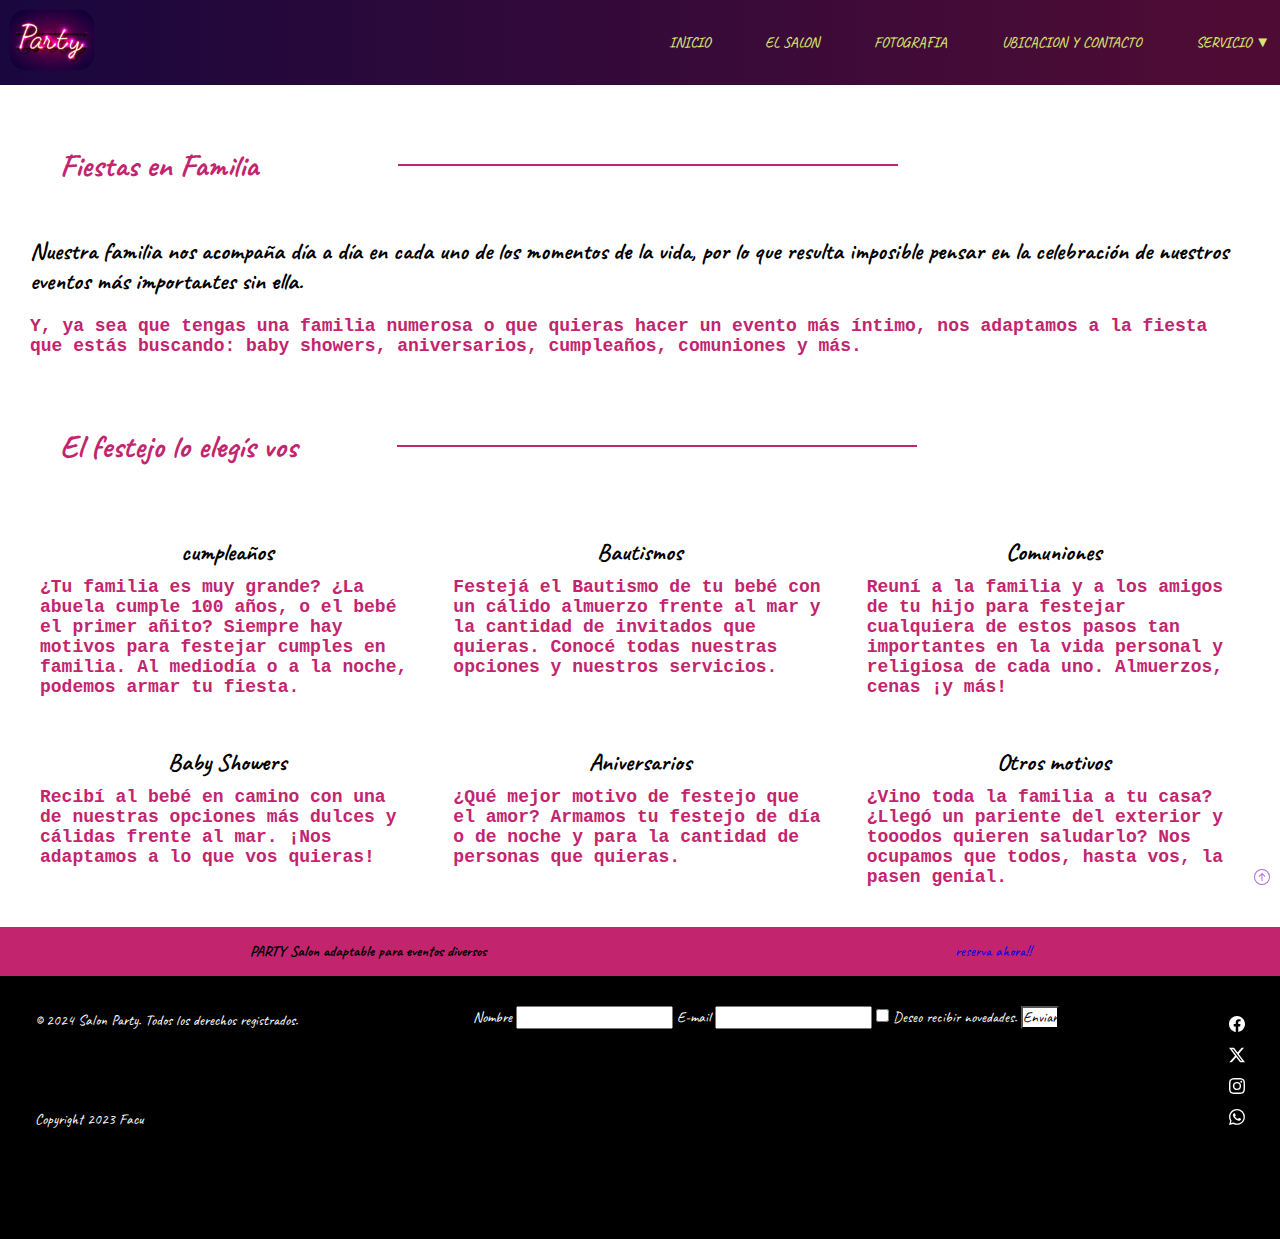
<file: pages/servicios2.html>
<!DOCTYPE html>
<html lang="en">
<head>
    <meta charset="UTF-8">
    <meta name="viewport" content="width=device-width, initial-scale=1.0">
    <title>Party Servicios</title>

    <meta name="description" content="Descubre nuestros servicios excepcionales para eventos. Desde bodas hasta reuniones corporativas, ofrecemos experiencias únicas y personalizadas. ¡Haz tu evento especial con nosotros!">
    <meta name="keywords" content="Servicios personalizados, planificación de eventos, catering de calidad, asesoría en decoración, organización de bodas, eventos corporativos, atención dedicada, experiencias únicas, celebraciones memorables">
    <link rel="shortcut icon" href="../img/logo.jpg" type="image/x-icon">
    <link href="https://cdn.jsdelivr.net/npm/bootstrap@5.3.2/dist/css/bootstrap.min.css" rel="stylesheet" integrity="sha384-T3c6CoIi6uLrA9TneNEoa7RxnatzjcDSCmG1MXxSR1GAsXEV/Dwwykc2MPK8M2HN" crossorigin="anonymous">
    <link rel="stylesheet" href="../css/estilo.css">
</head>
<body>
    <!--inicio navbar-->
    <header class="header">
        <h1 class="logo"><a href="../index.html"><img src="../img/logo.jpg" class="logo-inicio" alt="img de logo"></a></h1>
        <input type="checkbox" id="menu">
        <label class="menu" for="menu">
            <img src="../img/menu.png" class="menu-icono" alt="menu burger">
        </label>
        <nav class="navbar"> 
            <ul class="menu1">
                <li class="menu-item">
                    <a class="menu-link" href="../index.html">INICIO</a>
                </li>
                <li class="menu-item">
                    <a class="menu-link" href="./salon.html">EL SALON</a>
                </li>
                <li class="menu-item">
                    <a class="menu-link" href="./fotografia.html">FOTOGRAFIA</a>
                </li>
                <li class="menu-item">
                    <a class="menu-link" href="./contacto.html">UBICACION Y CONTACTO</a>
                </li>
                <li class="menu-item vertical">
                    <a class="menu-link" href="#">SERVICIO <b>▼</b></a>
                    <ul class="desplegable">
                        <li>
                            <a href="./servicios.html">AMIGOS</a>
                        </li>
                        <li>
                            <a href="./servicios2.html">FAMILIA</a>
                        </li>
                        <li>
                            <a href="./servicios3.html">EMPRESAS</a>
                        </li>
                    </ul> 
                </li>
                
            </ul>
        </nav>
    </header>
    <!--fin navbar-->
    <!--inicio contenido-->
    <main class="servicio">
        <section class="amigos">
            <h2>Fiestas en Familia</h2>
            <div>
                <h3>Nuestra familia nos acompaña día a día en cada uno de los momentos de la vida, por lo que resulta imposible pensar en la celebración de nuestros eventos más importantes sin ella.</h3>
                <p>Y, ya sea que tengas una familia numerosa o que quieras hacer un evento más íntimo, nos adaptamos a la fiesta que estás buscando: baby showers, aniversarios, cumpleaños, comuniones y más.</p>
            </div>
            
        </section>
        <section class="tarjeta-amigos">
            <h2>El festejo lo elegís vos</h2>
            <div class="tarjeta-amigo">
                <div class="tarjeta-amigo1">
                    <a href="./contacto.html">
                        <h3>cumpleaños</h3>
                    </a>
                    <p>¿Tu familia es muy grande? ¿La abuela cumple 100 años, o el bebé el primer añito? Siempre hay motivos para festejar cumples en familia. Al mediodía o a la noche, podemos armar tu fiesta.</p>
                </div>
                <div class="tarjeta-amigo2">
                    <a href="./contacto.html">
                        <h3>Bautismos</h3>
                    </a>
                    <p>Festejá el Bautismo de tu bebé con un cálido almuerzo frente al mar y la cantidad de invitados que quieras. Conocé todas nuestras opciones y nuestros servicios.</p>
                </div>
                <div class="tarjeta-amigo3">
                    <a href="./contacto.html">
                        <h3>Comuniones</h3>
                    </a>
                    <p>Reuní a la familia y a los amigos de tu hijo para festejar cualquiera de estos pasos tan importantes en la vida personal y religiosa de cada uno. Almuerzos, cenas ¡y más!</p>
                </div>
            </div>
            <div class="tarjeta-amigo">   
                <div class="tarjeta-amigo4">
                    <a href="./contacto.html">
                        <h3>Baby Showers</h3>
                    </a>
                    <p>Recibí al bebé en camino con una de nuestras opciones más dulces y cálidas frente al mar. ¡Nos adaptamos a lo que vos quieras!</p>
                </div>
                <div class="tarjeta-amigo5">
                    <a href="./contacto.html">
                        <h3>Aniversarios</h3>
                    </a>
                    <p>¿Qué mejor motivo de festejo que el amor? Armamos tu festejo de día o de noche y para la cantidad de personas que quieras.</p>
                </div>
                <div class="tarjeta-amigo6">
                    <a href="./contacto.html">
                        <h3>Otros motivos</h3>
                    </a>
                    <p>¿Vino toda la familia a tu casa? ¿Llegó un pariente del exterior y tooodos quieren saludarlo?
                        Nos ocupamos que todos, hasta vos, la pasen genial.</p>
                </div>
            </div>
        </section>
        <section></section>
        <section class="observation">
            <div class="reserva">
                <h2>PARTY Salon adaptable para eventos diversos</h2>
                <a href="./contacto.html" class="btn btn-secondary">reserva ahora!!</a>
            </div>
        </section>
    </main>
    <!--fin contenido-->
    <!--inicio footer-->
    <footer class="footer">
        <div class="footer-div footer-1">
            <p>© 2024 Salon Party. Todos los derechos registrados.</p>
            <p class="copy">Copyright 2023 Facu</p>
        </div>
        <div class="footer-div footer-2">
            <form class="formulario-1">
                <label class="name d-block p-2" for="nombre"> 
                    Nombre 
                    <input type="text" id="nombre" required>
                </label>
                <label class="mail d-block p-2" for="email" id="email"> 
                    E-mail 
                    <input type="email" id="email" required>
                </label>
                <label class="chequeo d-block p-2" for="si">
                    <input type="checkbox" name="si" id="si">  Deseo recibir novedades. 
                </label>
                <button class="rounded d-block p-1" type="submit">Enviar</button>
            </form>
        </div>
        </div>
        <div class="footer-div footer-3">
            <ul>
                <li><a href="https://www.facebook.com/" class="icon-link icon-link-hover" target="_blank">
                    <svg xmlns="http://www.w3.org/2000/svg" width="16" height="16" fill="currentColor" class="bi bi-facebook" viewBox="0 0 16 16">
                        <path d="M16 8.049c0-4.446-3.582-8.05-8-8.05C3.58 0-.002 3.603-.002 8.05c0 4.017 2.926 7.347 6.75 7.951v-5.625h-2.03V8.05H6.75V6.275c0-2.017 1.195-3.131 3.022-3.131.876 0 1.791.157 1.791.157v1.98h-1.009c-.993 0-1.303.621-1.303 1.258v1.51h2.218l-.354 2.326H9.25V16c3.824-.604 6.75-3.934 6.75-7.951"/>
                      </svg>
                </a></li>
                <li><a href="https://twitter.com/" class="icon-link icon-link-hover" target="_blank">
                    <svg xmlns="http://www.w3.org/2000/svg" width="16" height="16" fill="currentColor" class="bi bi-twitter-x" viewBox="0 0 16 16">
                        <path d="M12.6.75h2.454l-5.36 6.142L16 15.25h-4.937l-3.867-5.07-4.425 5.07H.316l5.733-6.57L0 .75h5.063l3.495 4.633L12.601.75Zm-.86 13.028h1.36L4.323 2.145H2.865l8.875 11.633Z"/>
                      </svg>
                </a></li>
                <li><a href="https://www.instagram.com/ "class="icon-link icon-link-hover" target="_blank">
                    <svg xmlns="http://www.w3.org/2000/svg" width="16" height="16" fill="currentColor" class="bi bi-instagram" viewBox="0 0 16 16">
                        <path d="M8 0C5.829 0 5.556.01 4.703.048 3.85.088 3.269.222 2.76.42a3.917 3.917 0 0 0-1.417.923A3.927 3.927 0 0 0 .42 2.76C.222 3.268.087 3.85.048 4.7.01 5.555 0 5.827 0 8.001c0 2.172.01 2.444.048 3.297.04.852.174 1.433.372 1.942.205.526.478.972.923 1.417.444.445.89.719 1.416.923.51.198 1.09.333 1.942.372C5.555 15.99 5.827 16 8 16s2.444-.01 3.298-.048c.851-.04 1.434-.174 1.943-.372a3.916 3.916 0 0 0 1.416-.923c.445-.445.718-.891.923-1.417.197-.509.332-1.09.372-1.942C15.99 10.445 16 10.173 16 8s-.01-2.445-.048-3.299c-.04-.851-.175-1.433-.372-1.941a3.926 3.926 0 0 0-.923-1.417A3.911 3.911 0 0 0 13.24.42c-.51-.198-1.092-.333-1.943-.372C10.443.01 10.172 0 7.998 0h.003zm-.717 1.442h.718c2.136 0 2.389.007 3.232.046.78.035 1.204.166 1.486.275.373.145.64.319.92.599.28.28.453.546.598.92.11.281.24.705.275 1.485.039.843.047 1.096.047 3.231s-.008 2.389-.047 3.232c-.035.78-.166 1.203-.275 1.485a2.47 2.47 0 0 1-.599.919c-.28.28-.546.453-.92.598-.28.11-.704.24-1.485.276-.843.038-1.096.047-3.232.047s-2.39-.009-3.233-.047c-.78-.036-1.203-.166-1.485-.276a2.478 2.478 0 0 1-.92-.598 2.48 2.48 0 0 1-.6-.92c-.109-.281-.24-.705-.275-1.485-.038-.843-.046-1.096-.046-3.233 0-2.136.008-2.388.046-3.231.036-.78.166-1.204.276-1.486.145-.373.319-.64.599-.92.28-.28.546-.453.92-.598.282-.11.705-.24 1.485-.276.738-.034 1.024-.044 2.515-.045v.002zm4.988 1.328a.96.96 0 1 0 0 1.92.96.96 0 0 0 0-1.92zm-4.27 1.122a4.109 4.109 0 1 0 0 8.217 4.109 4.109 0 0 0 0-8.217zm0 1.441a2.667 2.667 0 1 1 0 5.334 2.667 2.667 0 0 1 0-5.334"/>
                      </svg>
                </a></li>
                <li><a href="https://web.whatsapp.com/" class="icon-link icon-link-hover" target="_blank">
                    <svg xmlns="http://www.w3.org/2000/svg" width="16" height="16" fill="currentColor" class="bi bi-whatsapp" viewBox="0 0 16 16">
                        <path d="M13.601 2.326A7.854 7.854 0 0 0 7.994 0C3.627 0 .068 3.558.064 7.926c0 1.399.366 2.76 1.057 3.965L0 16l4.204-1.102a7.933 7.933 0 0 0 3.79.965h.004c4.368 0 7.926-3.558 7.93-7.93A7.898 7.898 0 0 0 13.6 2.326zM7.994 14.521a6.573 6.573 0 0 1-3.356-.92l-.24-.144-2.494.654.666-2.433-.156-.251a6.56 6.56 0 0 1-1.007-3.505c0-3.626 2.957-6.584 6.591-6.584a6.56 6.56 0 0 1 4.66 1.931 6.557 6.557 0 0 1 1.928 4.66c-.004 3.639-2.961 6.592-6.592 6.592zm3.615-4.934c-.197-.099-1.17-.578-1.353-.646-.182-.065-.315-.099-.445.099-.133.197-.513.646-.627.775-.114.133-.232.148-.43.05-.197-.1-.836-.308-1.592-.985-.59-.525-.985-1.175-1.103-1.372-.114-.198-.011-.304.088-.403.087-.088.197-.232.296-.346.1-.114.133-.198.198-.33.065-.134.034-.248-.015-.347-.05-.099-.445-1.076-.612-1.47-.16-.389-.323-.335-.445-.34-.114-.007-.247-.007-.38-.007a.729.729 0 0 0-.529.247c-.182.198-.691.677-.691 1.654 0 .977.71 1.916.81 2.049.098.133 1.394 2.132 3.383 2.992.47.205.84.326 1.129.418.475.152.904.129 1.246.08.38-.058 1.171-.48 1.338-.943.164-.464.164-.86.114-.943-.049-.084-.182-.133-.38-.232z"/>
                      </svg>
                </a></li>
            </ul>
        </div>
    </footer>
    <!--fin footer-->
    <!--inicio boton ir arriba-->
    <a class="ir-arriba icon-link " style="--bs-link-hover-color-rgb: 25, 135, 84;" href="#">
        <svg xmlns="http://www.w3.org/2000/svg" width="16" height="16" fill="currentColor" class="bi bi-arrow-up-circle" viewBox="0 0 16 16">
            <path fill-rule="evenodd" d="M1 8a7 7 0 1 0 14 0A7 7 0 0 0 1 8m15 0A8 8 0 1 1 0 8a8 8 0 0 1 16 0m-7.5 3.5a.5.5 0 0 1-1 0V5.707L5.354 7.854a.5.5 0 1 1-.708-.708l3-3a.5.5 0 0 1 .708 0l3 3a.5.5 0 0 1-.708.708L8.5 5.707z"/>
          </svg>
    </a>
    <!--fin boton ir arriba-->

    <script src="https://cdn.jsdelivr.net/npm/bootstrap@5.3.2/dist/js/bootstrap.bundle.min.js" integrity="sha384-C6RzsynM9kWDrMNeT87bh95OGNyZPhcTNXj1NW7RuBCsyN/o0jlpcV8Qyq46cDfL" crossorigin="anonymous"></script>
</body>
</html>
</file>
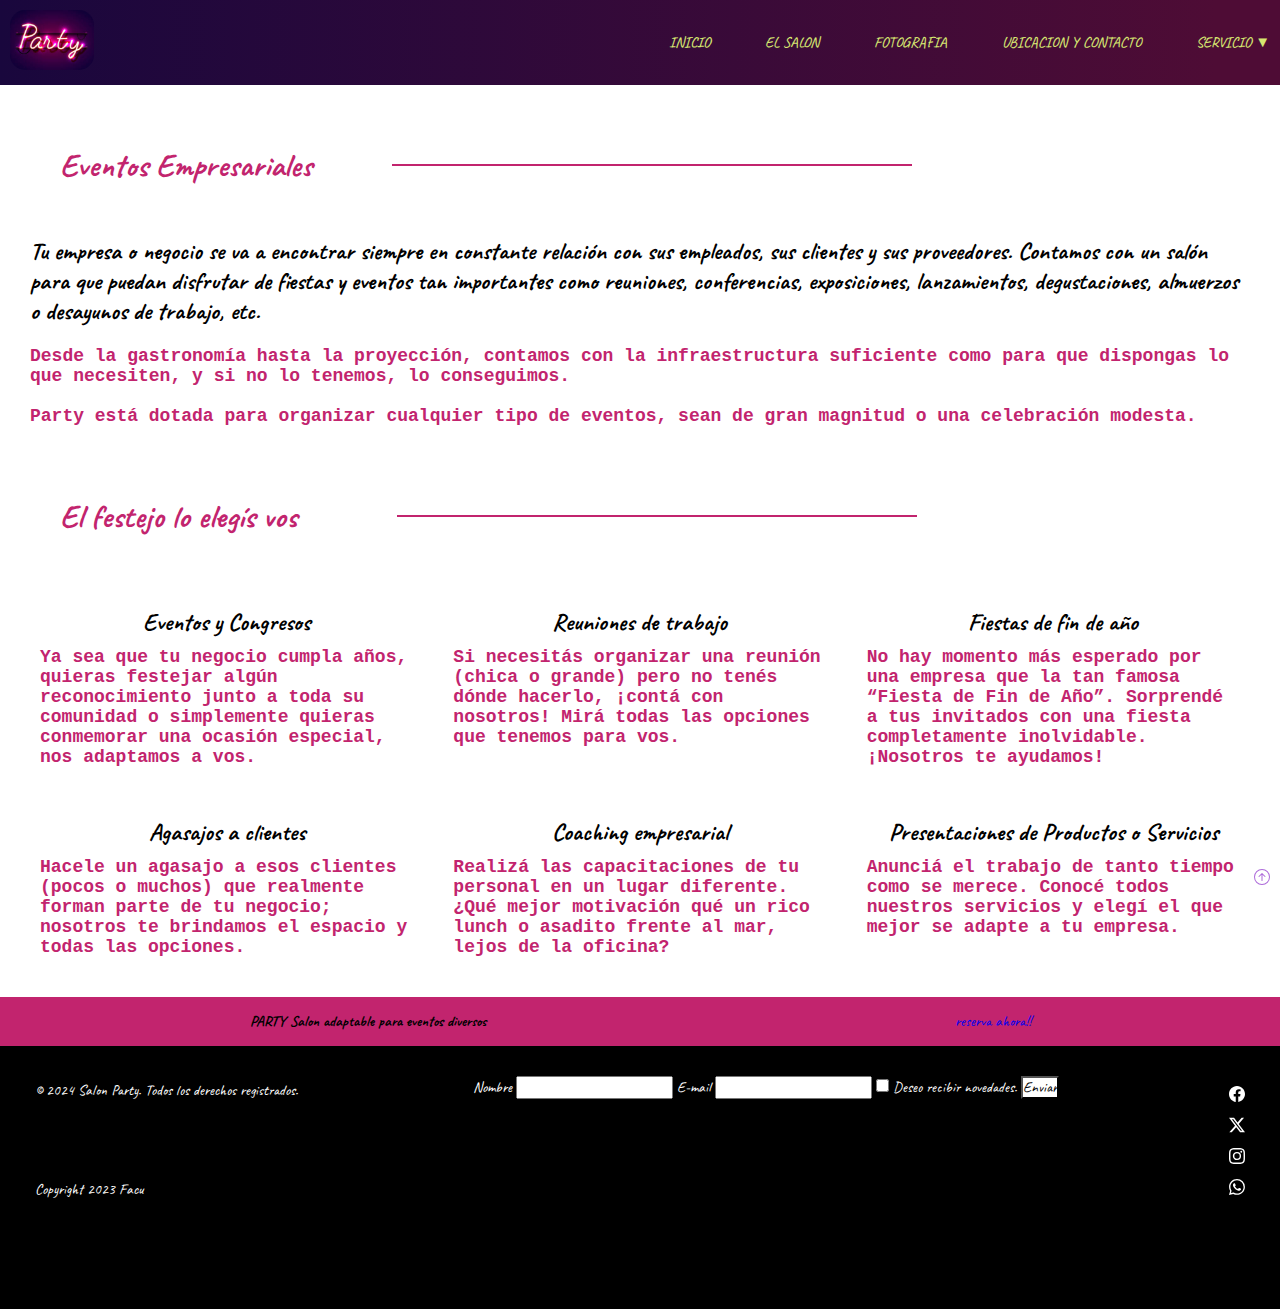
<file: pages/servicios3.html>
<!DOCTYPE html>
<html lang="en">
<head>
    <meta charset="UTF-8">
    <meta name="viewport" content="width=device-width, initial-scale=1.0">
    <title>Party Servicios</title>

    <meta name="description" content="Descubre nuestros servicios excepcionales para eventos. Desde bodas hasta reuniones corporativas, ofrecemos experiencias únicas y personalizadas. ¡Haz tu evento especial con nosotros!">
    <meta name="keywords" content="Servicios personalizados, planificación de eventos, catering de calidad, asesoría en decoración, organización de bodas, eventos corporativos, atención dedicada, experiencias únicas, celebraciones memorables">
    <link rel="shortcut icon" href="../img/logo.jpg" type="image/x-icon">
    <link href="https://cdn.jsdelivr.net/npm/bootstrap@5.3.2/dist/css/bootstrap.min.css" rel="stylesheet" integrity="sha384-T3c6CoIi6uLrA9TneNEoa7RxnatzjcDSCmG1MXxSR1GAsXEV/Dwwykc2MPK8M2HN" crossorigin="anonymous">
    <link rel="stylesheet" href="../css/estilo.css">
</head>
<body>
    <!--inicio navbar-->
    <header class="header">
        <h1 class="logo"><a href="../index.html"><img src="../img/logo.jpg" class="logo-inicio" alt="img de logo"></a></h1>
        <input type="checkbox" id="menu">
        <label class="menu" for="menu">
            <img src="../img/menu.png" class="menu-icono" alt="menu burger">
        </label>
        <nav class="navbar"> 
            <ul class="menu1">
                <li class="menu-item">
                    <a class="menu-link" href="../index.html">INICIO</a>
                </li>
                <li class="menu-item">
                    <a class="menu-link" href="./salon.html">EL SALON</a>
                </li>
                <li class="menu-item">
                    <a class="menu-link" href="./fotografia.html">FOTOGRAFIA</a>
                </li>
                <li class="menu-item">
                    <a class="menu-link" href="./contacto.html">UBICACION Y CONTACTO</a>
                </li>
                <li class="menu-item vertical">
                    <a class="menu-link" href="#">SERVICIO <b>▼</b></a>
                    <ul class="desplegable">
                        <li>
                            <a href="./servicios.html">AMIGOS</a>
                        </li>
                        <li>
                            <a href="./servicios2.html">FAMILIA</a>
                        </li>
                        <li>
                            <a href="./servicios3.html">EMPRESAS</a>
                        </li>
                    </ul> 
                </li>
                
            </ul>
        </nav>
    </header>
    <!--fin navbar-->
    <!--inicio contenido-->
    <main class="servicio">
        <section class="amigos">
            <h2 class="linea">Eventos Empresariales</h2>
            <div>
                <h3>Tu empresa o negocio se va a encontrar siempre en constante relación con sus empleados, sus clientes y sus proveedores. Contamos con un salón para que puedan disfrutar de fiestas y eventos tan importantes como reuniones, conferencias, exposiciones, lanzamientos, degustaciones, almuerzos o desayunos de trabajo, etc.</h3>
                <p>Desde la gastronomía hasta la proyección, contamos con la infraestructura suficiente como para que dispongas lo que necesiten, y si no lo tenemos, lo conseguimos.</p>
            </div>
            <div>
                <p>Party está dotada para organizar cualquier tipo de eventos, sean de gran magnitud o una celebración modesta.</p>
            </div>
        </section>
        <section class="tarjeta-amigos">
            <h2>El festejo lo elegís vos</h2>
            <div class="tarjeta-amigo">
                <div class="tarjeta-amigo1">
                    <a href="./contacto.html">
                        <h3>Eventos y Congresos</h3>
                    </a>
                    <p>Ya sea que tu negocio cumpla años, quieras festejar algún reconocimiento junto a toda su comunidad o simplemente quieras conmemorar una ocasión especial, nos adaptamos a vos.</p>
                </div>
                <div class="tarjeta-amigo2">
                    <a href="./contacto.html">
                        <h3>Reuniones de trabajo</h3>
                    </a>
                    <p>Si necesitás organizar una reunión (chica o grande) pero no tenés dónde hacerlo, ¡contá con nosotros! Mirá todas las opciones que tenemos para vos.</p>
                </div>
                <div class="tarjeta-amigo3">
                    <a href="./contacto.html">
                        <h3>Fiestas de fin de año</h3>
                    </a>
                    <p>No hay momento más esperado por una empresa que la tan famosa “Fiesta de Fin de Año”. Sorprendé a tus invitados con una fiesta completamente inolvidable. ¡Nosotros te ayudamos!</p>
                </div>
            </div>
            <div class="tarjeta-amigo">   
                <div class="tarjeta-amigo4">
                    <a href="./contacto.html">
                        <h3>Agasajos a clientes</h3>
                    </a>
                    <p>Hacele un agasajo a esos clientes (pocos o muchos) que realmente forman parte de tu negocio; nosotros te brindamos el espacio y todas las opciones.</p>
                </div>
                <div class="tarjeta-amigo5">
                    <a href="./contacto.html">
                        <h3>Coaching empresarial</h3>
                    </a>
                    <p>Realizá las capacitaciones de tu personal en un lugar diferente. ¿Qué mejor motivación qué un rico lunch o asadito frente al mar, lejos de la oficina?</p>
                </div>
                <div class="tarjeta-amigo6">
                    <a href="./contacto.html">
                        <h3>Presentaciones de Productos o Servicios</h3>
                    </a>
                    <p>Anunciá el trabajo de tanto tiempo como se merece. Conocé todos nuestros servicios y elegí el que mejor se adapte a tu empresa.</p>
                </div>
            </div>
        </section>
        <section></section>
        <section class="observation">
            <div class="reserva">
                <h2>PARTY Salon adaptable para eventos diversos</h2>
                <a href="./contacto.html" class="btn btn-secondary">reserva ahora!!</a>
            </div>
        </section>
    </main>
    <!--fin contenido-->
    <!--inicio footer-->
    <footer class="footer">
        <div class="footer-div footer-1">
            <p>© 2024 Salon Party. Todos los derechos registrados.</p>
            <p class="copy">Copyright 2023 Facu</p>
        </div>
        <div class="footer-div footer-2">
            <form class="formulario-1">
                <label class="name d-block p-2" for="nombre"> 
                    Nombre 
                    <input type="text" id="nombre" required>
                </label>
                <label class="mail d-block p-2" for="email" id="email"> 
                    E-mail 
                    <input type="email" id="email" required>
                </label>
                <label class="chequeo d-block p-2" for="si">
                    <input type="checkbox" name="si" id="si">  Deseo recibir novedades. 
                </label>
                <button class="rounded d-block p-1" type="submit">Enviar</button>
            </form>
        </div>
        </div>
        <div class="footer-div footer-3">
            <ul>
                <li><a href="https://www.facebook.com/" class="icon-link icon-link-hover" target="_blank">
                    <svg xmlns="http://www.w3.org/2000/svg" width="16" height="16" fill="currentColor" class="bi bi-facebook" viewBox="0 0 16 16">
                        <path d="M16 8.049c0-4.446-3.582-8.05-8-8.05C3.58 0-.002 3.603-.002 8.05c0 4.017 2.926 7.347 6.75 7.951v-5.625h-2.03V8.05H6.75V6.275c0-2.017 1.195-3.131 3.022-3.131.876 0 1.791.157 1.791.157v1.98h-1.009c-.993 0-1.303.621-1.303 1.258v1.51h2.218l-.354 2.326H9.25V16c3.824-.604 6.75-3.934 6.75-7.951"/>
                      </svg>
                </a></li>
                <li><a href="https://twitter.com/" class="icon-link icon-link-hover" target="_blank">
                    <svg xmlns="http://www.w3.org/2000/svg" width="16" height="16" fill="currentColor" class="bi bi-twitter-x" viewBox="0 0 16 16">
                        <path d="M12.6.75h2.454l-5.36 6.142L16 15.25h-4.937l-3.867-5.07-4.425 5.07H.316l5.733-6.57L0 .75h5.063l3.495 4.633L12.601.75Zm-.86 13.028h1.36L4.323 2.145H2.865l8.875 11.633Z"/>
                      </svg>
                </a></li>
                <li><a href="https://www.instagram.com/ "class="icon-link icon-link-hover" target="_blank">
                    <svg xmlns="http://www.w3.org/2000/svg" width="16" height="16" fill="currentColor" class="bi bi-instagram" viewBox="0 0 16 16">
                        <path d="M8 0C5.829 0 5.556.01 4.703.048 3.85.088 3.269.222 2.76.42a3.917 3.917 0 0 0-1.417.923A3.927 3.927 0 0 0 .42 2.76C.222 3.268.087 3.85.048 4.7.01 5.555 0 5.827 0 8.001c0 2.172.01 2.444.048 3.297.04.852.174 1.433.372 1.942.205.526.478.972.923 1.417.444.445.89.719 1.416.923.51.198 1.09.333 1.942.372C5.555 15.99 5.827 16 8 16s2.444-.01 3.298-.048c.851-.04 1.434-.174 1.943-.372a3.916 3.916 0 0 0 1.416-.923c.445-.445.718-.891.923-1.417.197-.509.332-1.09.372-1.942C15.99 10.445 16 10.173 16 8s-.01-2.445-.048-3.299c-.04-.851-.175-1.433-.372-1.941a3.926 3.926 0 0 0-.923-1.417A3.911 3.911 0 0 0 13.24.42c-.51-.198-1.092-.333-1.943-.372C10.443.01 10.172 0 7.998 0h.003zm-.717 1.442h.718c2.136 0 2.389.007 3.232.046.78.035 1.204.166 1.486.275.373.145.64.319.92.599.28.28.453.546.598.92.11.281.24.705.275 1.485.039.843.047 1.096.047 3.231s-.008 2.389-.047 3.232c-.035.78-.166 1.203-.275 1.485a2.47 2.47 0 0 1-.599.919c-.28.28-.546.453-.92.598-.28.11-.704.24-1.485.276-.843.038-1.096.047-3.232.047s-2.39-.009-3.233-.047c-.78-.036-1.203-.166-1.485-.276a2.478 2.478 0 0 1-.92-.598 2.48 2.48 0 0 1-.6-.92c-.109-.281-.24-.705-.275-1.485-.038-.843-.046-1.096-.046-3.233 0-2.136.008-2.388.046-3.231.036-.78.166-1.204.276-1.486.145-.373.319-.64.599-.92.28-.28.546-.453.92-.598.282-.11.705-.24 1.485-.276.738-.034 1.024-.044 2.515-.045v.002zm4.988 1.328a.96.96 0 1 0 0 1.92.96.96 0 0 0 0-1.92zm-4.27 1.122a4.109 4.109 0 1 0 0 8.217 4.109 4.109 0 0 0 0-8.217zm0 1.441a2.667 2.667 0 1 1 0 5.334 2.667 2.667 0 0 1 0-5.334"/>
                      </svg>
                </a></li>
                <li><a href="https://web.whatsapp.com/" class="icon-link icon-link-hover" target="_blank">
                    <svg xmlns="http://www.w3.org/2000/svg" width="16" height="16" fill="currentColor" class="bi bi-whatsapp" viewBox="0 0 16 16">
                        <path d="M13.601 2.326A7.854 7.854 0 0 0 7.994 0C3.627 0 .068 3.558.064 7.926c0 1.399.366 2.76 1.057 3.965L0 16l4.204-1.102a7.933 7.933 0 0 0 3.79.965h.004c4.368 0 7.926-3.558 7.93-7.93A7.898 7.898 0 0 0 13.6 2.326zM7.994 14.521a6.573 6.573 0 0 1-3.356-.92l-.24-.144-2.494.654.666-2.433-.156-.251a6.56 6.56 0 0 1-1.007-3.505c0-3.626 2.957-6.584 6.591-6.584a6.56 6.56 0 0 1 4.66 1.931 6.557 6.557 0 0 1 1.928 4.66c-.004 3.639-2.961 6.592-6.592 6.592zm3.615-4.934c-.197-.099-1.17-.578-1.353-.646-.182-.065-.315-.099-.445.099-.133.197-.513.646-.627.775-.114.133-.232.148-.43.05-.197-.1-.836-.308-1.592-.985-.59-.525-.985-1.175-1.103-1.372-.114-.198-.011-.304.088-.403.087-.088.197-.232.296-.346.1-.114.133-.198.198-.33.065-.134.034-.248-.015-.347-.05-.099-.445-1.076-.612-1.47-.16-.389-.323-.335-.445-.34-.114-.007-.247-.007-.38-.007a.729.729 0 0 0-.529.247c-.182.198-.691.677-.691 1.654 0 .977.71 1.916.81 2.049.098.133 1.394 2.132 3.383 2.992.47.205.84.326 1.129.418.475.152.904.129 1.246.08.38-.058 1.171-.48 1.338-.943.164-.464.164-.86.114-.943-.049-.084-.182-.133-.38-.232z"/>
                      </svg>
                </a></li>
            </ul>
        </div>
    </footer>
    <!--fin footer-->
    <!--inicio boton ir arriba-->
    <a class="ir-arriba icon-link " style="--bs-link-hover-color-rgb: 25, 135, 84;" href="#">
        <svg xmlns="http://www.w3.org/2000/svg" width="16" height="16" fill="currentColor" class="bi bi-arrow-up-circle" viewBox="0 0 16 16">
            <path fill-rule="evenodd" d="M1 8a7 7 0 1 0 14 0A7 7 0 0 0 1 8m15 0A8 8 0 1 1 0 8a8 8 0 0 1 16 0m-7.5 3.5a.5.5 0 0 1-1 0V5.707L5.354 7.854a.5.5 0 1 1-.708-.708l3-3a.5.5 0 0 1 .708 0l3 3a.5.5 0 0 1-.708.708L8.5 5.707z"/>
          </svg>
    </a>
    <!--fin boton ir arriba-->

    <script src="https://cdn.jsdelivr.net/npm/bootstrap@5.3.2/dist/js/bootstrap.bundle.min.js" integrity="sha384-C6RzsynM9kWDrMNeT87bh95OGNyZPhcTNXj1NW7RuBCsyN/o0jlpcV8Qyq46cDfL" crossorigin="anonymous"></script>
</body>
</html>
</file>
<file: css/estilo.css>
@import url("https://fonts.googleapis.com/css2?family=Caveat:wght@400;500;600;700&display=swap");
* {
  margin: 0;
  padding: 0;
  box-sizing: border-box;
  font-family: "Caveat", cursive;
  font-size: 15px;
}

ul {
  list-style-type: none;
}

a {
  text-decoration: none;
}

img {
  max-width: 100%;
}

body {
  display: flex;
  flex-direction: column;
  min-height: 100vh;
}

/* inicio navbar */
.header {
  width: 100%;
  background: linear-gradient(90deg, rgb(25, 7, 61) 0, rgb(78, 12, 53) 95%);
  display: flex;
  justify-content: flex-end;
  align-items: center;
  padding: 5px;
  position: sticky;
  top: 0;
  z-index: 1020;
}
.header .logo {
  margin-right: auto;
}
.header .logo .logo-inicio {
  height: 70px;
  width: auto;
  padding: 5px;
  border-radius: 20px;
  transition: all 0.8s;
}
.header .logo:hover {
  transform: scale(1.2);
}
.header #menu {
  display: none;
}
.header .menu {
  cursor: pointer;
  display: none;
}
.header .menu .menu-icono {
  width: 25px;
}
.header .navbar .menu1 {
  display: flex;
  gap: 3rem;
}
.header .navbar .menu1 .menu-link {
  color: rgb(214, 231, 113);
  transition: all 30ms;
  font-weight: 500;
  padding: 0 5px;
}
.header .navbar .menu1 .menu-link:hover {
  color: rgb(255, 255, 255);
}
.header .navbar .menu1 .vertical .desplegable {
  position: absolute;
  background-color: rgba(0, 0, 0, 0.5);
  padding: 5px 5px 0 5px;
  display: none;
}
.header .navbar .menu1 .vertical .desplegable li {
  margin-bottom: 10px;
}
.header .navbar .menu1 .vertical .desplegable li:hover {
  background-color: rgba(246, 248, 248, 0.411);
}
.header .navbar .menu1 .vertical .desplegable li a {
  padding: 5px;
  color: rgb(214, 231, 113);
}
.header .navbar .menu1 .vertical .desplegable li a:hover {
  color: white;
}
.header .navbar .menu1 .vertical:hover .desplegable {
  display: block;
}

/* fin navbar */
.ir-arriba {
  color: rgba(124, 16, 196, 0.623);
  background-color: rgba(255, 255, 255, 0.103);
  position: fixed;
  bottom: 10px;
  right: 10px;
  z-index: 1030;
  transition: all 0.3s;
  border-radius: 8px;
}
.ir-arriba:hover {
  transform: scale(1.3);
  background-color: rgb(214, 231, 113);
}

/* inicio de footer */
.footer {
  width: 100%;
  display: flex;
  justify-content: space-between;
  gap: 1rem;
  padding: 2rem;
  background-color: black;
  color: white;
  margin-top: auto;
}
.footer .footer-1 p {
  margin: 5px 10px 80px 5px;
}
.footer .footer-2 .formulario-1 button {
  background-color: white;
  transition: all 300ms ease;
}
.footer .footer-2 .formulario-1 button:hover {
  background-color: rgb(194, 36, 110);
}
.footer .footer-3 ul li {
  margin: 10px 5px 5px 5px;
}
.footer a {
  color: white;
}
.footer a:hover {
  color: rgb(194, 36, 110);
  transform: scale(1.5);
}

/* fin de footer */
/*index*/
.presentacion {
  width: 100%;
}
.presentacion .party-title {
  text-align: center;
  font-size: 3rem;
  background-color: rgb(214, 231, 113);
  margin: 5px;
}
.presentacion .card {
  border: 1px solid white;
  text-align: center;
}
.presentacion .card .card-title {
  font-size: 2.5rem;
  font-weight: 700;
}
.presentacion .card .card-text {
  font-family: "Courier New", Courier, monospace;
  font-size: larger;
  font-weight: 600;
}

.boxs {
  display: flex;
}
.boxs .box-1 {
  background-color: rgb(43, 11, 73);
  display: flex;
  flex-direction: column;
  align-items: center;
}
.boxs .box-2 {
  background-color: rgb(125, 34, 133);
  display: flex;
  flex-direction: column;
  align-items: center;
}
.boxs .box-3 {
  background-color: rgb(194, 36, 110);
  display: flex;
  flex-direction: column;
  align-items: center;
}
.boxs .box {
  flex: 1;
  padding: 1rem;
  color: white;
}
.boxs .box .box-icon {
  color: white;
  margin-bottom: 1rem;
}
.boxs .box .box-icon:hover {
  color: black;
}
.boxs .box .box-title {
  font-size: 2rem;
  font-weight: 700;
  text-align: center;
  margin-bottom: 0.5rem;
}
.boxs .box .box-text {
  font-family: "Courier New", Courier, monospace;
  font-size: larger;
  font-weight: 600;
  text-align: center;
  margin-bottom: 0.5rem;
}

/*fin index*/
/* inicio contacto */
.info-form {
  padding: 20px;
  width: 100%;
  margin: auto;
  display: flex;
  justify-content: center;
  gap: 1rem;
  margin-top: 20px;
}
.info-form .descrip-form {
  width: 450px;
  margin: 5px;
  padding: 5px;
}
.info-form .descrip-form h2 {
  margin-bottom: 10px;
  font-size: 35px;
}
.info-form .descrip-form p {
  font-family: "Courier New", Courier, monospace;
  font-size: larger;
  line-height: 1.6;
  padding: 5px;
  margin-bottom: 30px;
  font-weight: 600;
}
.info-form .descrip-form a {
  font-size: 20px;
  display: block;
  margin: 20px;
  text-decoration: none;
  color: black;
  font-weight: 700;
}
.info-form .descrip-form .dato1 {
  width: 150px;
  padding: 2px;
  margin: 2px;
}
.info-form .descrip-form .dato2 {
  width: 160px;
  padding: 2px;
  margin: 2px;
}
.info-form .descrip-form .dato3 {
  width: 240px;
  padding: 2px;
  margin: 2px;
}
.info-form .descrip-form .dato:hover {
  color: rgb(194, 36, 110);
}
.info-form .formulario-2 form input, .info-form .formulario-2 form textarea {
  width: 100%;
  padding: 15px 10px;
  font-size: 15px;
  border: 1px solid rgb(194, 36, 110);
  margin-bottom: 15px;
}
.info-form .formulario-2 form .boton {
  padding: 10px;
  font-size: 20px;
  border: none;
  background: rgb(194, 36, 110);
  color: white;
  border-radius: 5px;
  cursor: pointer;
  transition: all 300ms ease;
  margin-bottom: 15px;
}
.info-form .formulario-2 form .boton:hover {
  background: black;
}

.info-form a i {
  color: rgb(194, 36, 110);
  margin-right: 10px;
}

/*fin contacto */
/*inicio Salon */
.heros .salon {
  background: rgb(214, 231, 113);
  font-weight: 400px;
  text-align: center;
  padding: 20px 0;
  font-size: 40px;
}
.heros .galeria {
  display: grid;
  grid-template-columns: repeat(auto-fit, minmax(350px, 1fr));
  width: 95%;
  margin: auto;
  grid-gap: 10px;
  padding: 40px 0;
  overflow: hidden;
}
.heros .galeria img {
  height: 300px;
  width: 100%;
  vertical-align: top;
  -o-object-fit: cover;
     object-fit: cover;
  transition: transform 0.5s;
}
.heros .light-box {
  position: fixed;
  top: 0;
  left: 0;
  background: rgba(0, 0, 0, 0.5);
  transition: transform 0.3s ease-in-out;
  width: 100%;
  height: 100vh;
  z-index: 1030;
  display: flex;
  justify-content: center;
  align-items: center;
  transform: scale(0);
}
.heros .light-box img {
  width: 90%;
  height: 500px;
  -o-object-fit: cover;
     object-fit: cover;
}
.heros .light-box:target {
  transform: scale(1);
}
.heros .light-box .close {
  display: block;
  position: absolute;
  top: 60px;
  right: 20px;
  background: black;
  color: white;
  text-decoration: none;
  width: 20px;
  height: 20px;
  text-align: center;
  line-height: 20px;
  border-radius: 50%;
}
.heros .light-box .close:hover {
  transform: scale(1.5);
  color: red;
}
.heros .light-box .next {
  display: block;
  color: white;
  text-decoration: none;
}
.heros .light-box .next:hover {
  transform: scale(1.2);
  color: rgb(194, 36, 110);
}

.galeria > a {
  display: block;
  position: relative;
  overflow: hidden;
  box-shadow: 0 0 6px black;
}

.galeria a:hover img {
  filter: blur(2px);
  transform: rotate(10deg) scale(1.3);
}

.observation .reserva {
  padding: 15px;
  background: rgb(194, 36, 110);
  font-weight: 400;
  text-align: center;
  font-size: 10px;
  display: flex;
  justify-content: space-around;
}
.observation .reserva .btn {
  text-align: center;
}

/*fin de Salon */
/*inicio de fotografias */
.fotografia {
  background: rgb(214, 231, 113);
  font-weight: 400px;
  text-align: center;
  padding: 20px 0;
  font-size: 40px;
}

.columna2 {
  display: flex;
  width: 95%;
  margin: auto;
  justify-content: space-around;
  flex-wrap: wrap;
}
.columna2 a {
  width: 400px;
  position: relative;
  height: auto;
  margin-bottom: 20px;
  box-shadow: 0px 0px 3px rgba(0, 0, 0, 0.75);
}
.columna2 a img {
  width: 100%;
  height: 100%;
  border-radius: 5px;
  -o-object-fit: cover;
     object-fit: cover;
}
.columna2 a .overlay {
  position: absolute;
  bottom: 0;
  left: 0;
  background: rgba(255, 255, 255, 0.671);
  width: 100%;
  height: 0;
  transition: 0.5s ease-in-out;
  overflow: hidden;
}
.columna2 a .overlay h2 {
  text-align: center;
}
.columna2 a:hover .overlay {
  height: 40px;
  cursor: pointer;
}

/*fin de fotografias*/
/* inicio servicio */
.servicio .amigos {
  margin: 20px;
}
.servicio .amigos h2 {
  display: inline-block;
  position: relative;
  color: rgb(194, 36, 110);
  font-weight: 900;
  font-size: xx-large;
  margin: 40px;
}
.servicio .amigos h2::after {
  content: "";
  position: absolute;
  width: 900px;
  height: 2px;
  background-color: currentColor;
  top: 0.6em;
  right: -1020px;
  transform: scale(1);
  transition: all 0.2s ease-in;
}
.servicio .amigos h2:hover::after {
  transform: scale(0);
}
.servicio .amigos div {
  max-width: 1300px;
}
.servicio .amigos div h3 {
  padding: 10px;
  font-weight: 900;
  font-size: x-large;
}
.servicio .amigos div p {
  font-family: "Courier New", Courier, monospace;
  font-weight: 600;
  font-size: larger;
  padding: 10px;
  color: rgb(194, 36, 110);
}
.servicio .tarjeta-amigos {
  margin: 20px;
}
.servicio .tarjeta-amigos h2 {
  display: inline-block;
  position: relative;
  color: rgb(194, 36, 110);
  font-weight: 900;
  font-size: xx-large;
  margin: 40px;
}
.servicio .tarjeta-amigos h2::after {
  content: "";
  position: absolute;
  width: 920px;
  height: 2px;
  background-color: currentColor;
  top: 0.6em;
  right: -1000px;
  transform: scale(1);
  transition: all 0.2s ease-in;
}
.servicio .tarjeta-amigos h2:hover::after {
  transform: scale(0);
}
.servicio .tarjeta-amigos .tarjeta-amigo {
  display: flex;
}
.servicio .tarjeta-amigos .tarjeta-amigo .tarjeta-amigo1, .servicio .tarjeta-amigos .tarjeta-amigo .tarjeta-amigo2, .servicio .tarjeta-amigos .tarjeta-amigo .tarjeta-amigo3, .servicio .tarjeta-amigos .tarjeta-amigo .tarjeta-amigo4, .servicio .tarjeta-amigos .tarjeta-amigo .tarjeta-amigo5, .servicio .tarjeta-amigos .tarjeta-amigo .tarjeta-amigo6 {
  width: 400px;
  margin: 20px;
  display: flex;
  flex-direction: column;
  align-items: center;
}
.servicio .tarjeta-amigos .tarjeta-amigo .tarjeta-amigo1 h3, .servicio .tarjeta-amigos .tarjeta-amigo .tarjeta-amigo2 h3, .servicio .tarjeta-amigos .tarjeta-amigo .tarjeta-amigo3 h3, .servicio .tarjeta-amigos .tarjeta-amigo .tarjeta-amigo4 h3, .servicio .tarjeta-amigos .tarjeta-amigo .tarjeta-amigo5 h3, .servicio .tarjeta-amigos .tarjeta-amigo .tarjeta-amigo6 h3 {
  padding: 10px;
  text-align: center;
  font-size: x-large;
  font-weight: 900;
  color: black;
  transition: all 0.2s ease;
}
.servicio .tarjeta-amigos .tarjeta-amigo .tarjeta-amigo1 h3:hover, .servicio .tarjeta-amigos .tarjeta-amigo .tarjeta-amigo2 h3:hover, .servicio .tarjeta-amigos .tarjeta-amigo .tarjeta-amigo3 h3:hover, .servicio .tarjeta-amigos .tarjeta-amigo .tarjeta-amigo4 h3:hover, .servicio .tarjeta-amigos .tarjeta-amigo .tarjeta-amigo5 h3:hover, .servicio .tarjeta-amigos .tarjeta-amigo .tarjeta-amigo6 h3:hover {
  color: rgb(214, 231, 113);
  transform: scale(1.2);
}
.servicio .tarjeta-amigos .tarjeta-amigo .tarjeta-amigo1 p, .servicio .tarjeta-amigos .tarjeta-amigo .tarjeta-amigo2 p, .servicio .tarjeta-amigos .tarjeta-amigo .tarjeta-amigo3 p, .servicio .tarjeta-amigos .tarjeta-amigo .tarjeta-amigo4 p, .servicio .tarjeta-amigos .tarjeta-amigo .tarjeta-amigo5 p, .servicio .tarjeta-amigos .tarjeta-amigo .tarjeta-amigo6 p {
  font-family: "Courier New", Courier, monospace;
  font-weight: 600;
  font-size: larger;
  color: rgb(194, 36, 110);
}

/*fin de servicio */
/* media */
@media screen and (max-width: 2300px) {
  .columna2 {
    width: 98%;
  }
  .columna2 a {
    width: 31%;
  }
  .servicio .amigos h2::after {
    width: 900px;
    right: -1040px;
  }
  .servicio .amigos .linea::after {
    width: 920px;
    right: -1000px;
  }
  .servicio .tarjeta-amigos h2::after {
    width: 920px;
    right: -1020px;
  }
}
@media screen and (max-width: 1320px) {
  .servicio .amigos h2::after {
    width: 500px;
    right: -640px;
  }
  .servicio .amigos .linea::after {
    width: 520px;
    right: -600px;
  }
  .servicio .tarjeta-amigos h2::after {
    width: 520px;
    right: -620px;
  }
}
@media screen and (max-width: 955px) {
  .servicio .amigos h2::after {
    width: 340px;
    right: -480px;
  }
  .servicio .amigos .linea::after {
    width: 370px;
    right: -440px;
  }
  .servicio .tarjeta-amigos h2::after {
    width: 360px;
    right: -455px;
  }
}
@media screen and (max-width: 768px) {
  .header {
    padding: 20px;
  }
  .header .menu {
    display: initial;
  }
  .header .navbar {
    position: absolute;
    top: 100%;
    left: 0;
    right: 0;
    background: linear-gradient(90deg, rgba(25, 7, 61, 0.774) 0, rgba(78, 12, 53, 0.712) 95%);
    -webkit-clip-path: polygon(100% 0, 100% 0, 100% 0%, 100% 0);
            clip-path: polygon(100% 0, 100% 0, 100% 0%, 100% 0);
    transition: -webkit-clip-path 0.8s ease-in-out;
    transition: clip-path 0.8s ease-in-out;
    transition: clip-path 0.8s ease-in-out, -webkit-clip-path 0.8s ease-in-out;
  }
  .header .navbar .menu1 {
    display: contents;
  }
  .header .navbar .menu1 .menu-item {
    width: 100%;
    text-align: right;
    transition: all 0.5s;
    margin-top: 10px;
  }
  .header .navbar .menu1 .menu-item:hover {
    background: rgba(0, 0, 0, 0.589);
  }
  .header .navbar .menu1 .menu-item .menu-link {
    font-size: x-large;
  }
  .header .navbar .menu1 .vertical .desplegable {
    position: sticky;
    width: 100%;
    padding: 10px;
    display: none;
    background-color: rgba(248, 245, 245, 0);
  }
  .header .navbar .menu1 .vertical .desplegable li a {
    font-size: x-large;
    color: rgb(214, 231, 113);
  }
  .header .navbar .menu1 .vertical .desplegable li a:hover {
    color: white;
  }
  .header .navbar .menu1 .vertical li:hover ul {
    display: block;
  }
  #menu:checked ~ .navbar {
    -webkit-clip-path: polygon(0% 0, 100% 0, 100% 100%, 0% 100%);
            clip-path: polygon(0% 0, 100% 0, 100% 100%, 0% 100%);
  }
  .boxs {
    flex-direction: column;
  }
  .boxs .box {
    margin-bottom: 5px;
  }
  .info-form {
    flex-direction: column;
  }
  .info-form .descrip-form {
    width: 100%;
    text-align: center;
  }
  .columna2 {
    width: 98%;
  }
  .columna2 a {
    width: 46%;
  }
  .servicio .amigos {
    justify-content: center;
  }
  .servicio .amigos h2::after {
    width: 250px;
    right: -280px;
  }
  .servicio .amigos .linea::after {
    width: 230px;
    right: -250px;
  }
  .servicio .tarjeta-amigos {
    justify-content: center;
  }
  .servicio .tarjeta-amigos h2::after {
    width: 240px;
    right: -260px;
  }
  .servicio .tarjeta-amigos .tarjeta-amigo {
    flex-direction: column;
  }
  .servicio .tarjeta-amigos .tarjeta-amigo .tarjeta-amigo1, .servicio .tarjeta-amigos .tarjeta-amigo .tarjeta-amigo2, .servicio .tarjeta-amigos .tarjeta-amigo .tarjeta-amigo3, .servicio .tarjeta-amigos .tarjeta-amigo .tarjeta-amigo4, .servicio .tarjeta-amigos .tarjeta-amigo .tarjeta-amigo5, .servicio .tarjeta-amigos .tarjeta-amigo .tarjeta-amigo6 {
    width: auto;
  }
}
@media screen and (max-width: 640px) {
  .footer {
    display: inline;
  }
  .footer .footer-1 {
    width: 100%;
    display: flex;
    justify-content: space-around;
  }
  .footer .footer-1 p {
    text-align: center;
    margin-bottom: 20px;
  }
  .footer .footer-2 {
    width: 100%;
    margin-bottom: 20px;
    display: flex;
    justify-content: center;
  }
  .footer .footer-2 .formulario-1 {
    max-width: 400px;
    display: flex;
    flex-direction: column;
    align-items: center;
    justify-content: center;
  }
  .footer .footer-2 .formulario-1 label {
    text-align: center;
  }
  .footer .footer-3 ul {
    display: flex;
    justify-content: space-around;
  }
}
@media screen and (max-width: 570px) {
  .columna2 {
    width: 95%;
  }
  .columna2 a {
    width: 100%;
  }
  .servicio .amigos {
    justify-content: center;
  }
  .servicio .amigos h2::after {
    width: 100px;
    right: -130px;
  }
  .servicio .amigos .linea::after {
    width: 90px;
    right: -100px;
  }
  .servicio .tarjeta-amigos {
    justify-content: center;
  }
  .servicio .tarjeta-amigos h2::after {
    width: 90px;
    right: -110px;
  }
  .servicio .tarjeta-amigos .tarjeta-amigo {
    flex-direction: column;
  }
  .servicio .tarjeta-amigos .tarjeta-amigo .tarjeta-amigo1, .servicio .tarjeta-amigos .tarjeta-amigo .tarjeta-amigo2, .servicio .tarjeta-amigos .tarjeta-amigo .tarjeta-amigo3, .servicio .tarjeta-amigos .tarjeta-amigo .tarjeta-amigo4, .servicio .tarjeta-amigos .tarjeta-amigo .tarjeta-amigo5, .servicio .tarjeta-amigos .tarjeta-amigo .tarjeta-amigo6 {
    width: auto;
  }
}
@media screen and (max-width: 420px) {
  .servicio .amigos {
    justify-content: center;
  }
  .servicio .amigos h2::after {
    width: 0;
    right: 0;
  }
  .servicio .amigos .linea::after {
    width: 0;
    right: 0;
  }
  .servicio .tarjeta-amigos {
    justify-content: center;
  }
  .servicio .tarjeta-amigos h2::after {
    width: 0;
    right: 0;
  }
}/*# sourceMappingURL=estilo.css.map */
</file>
